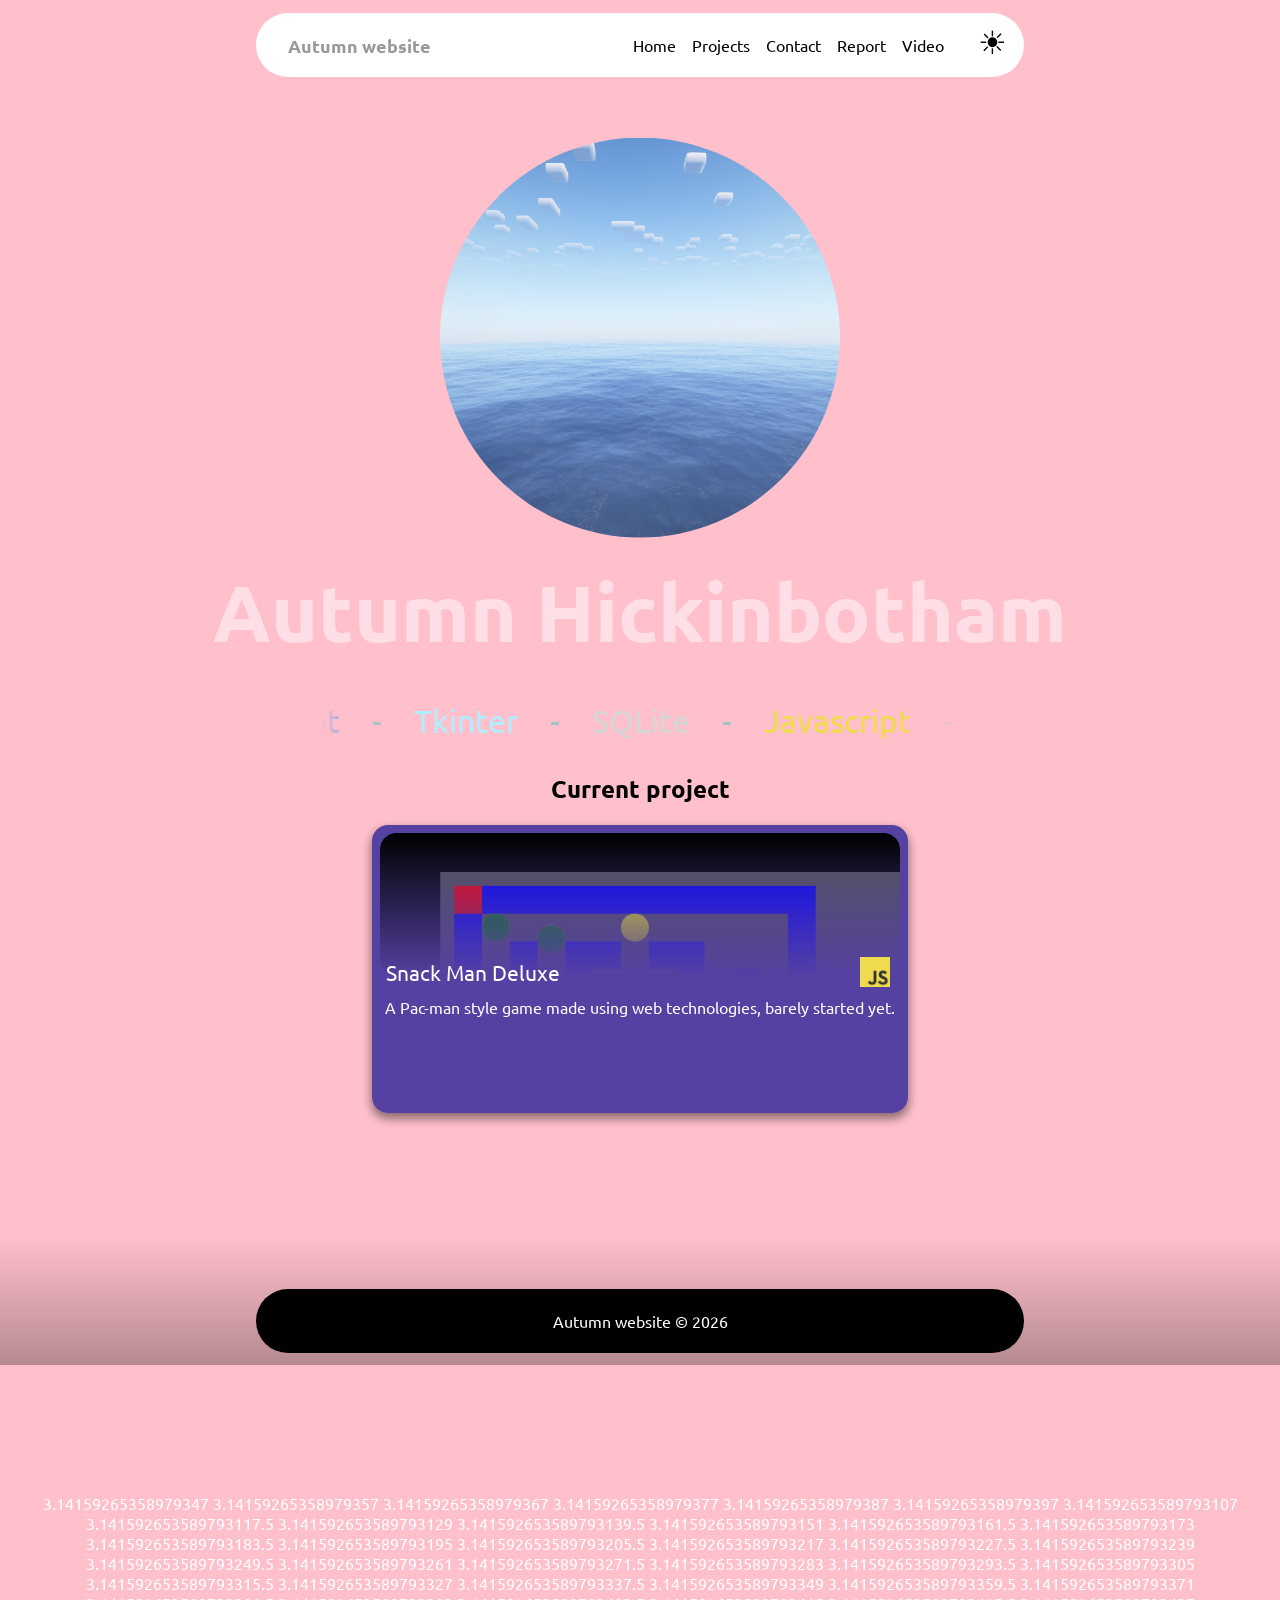
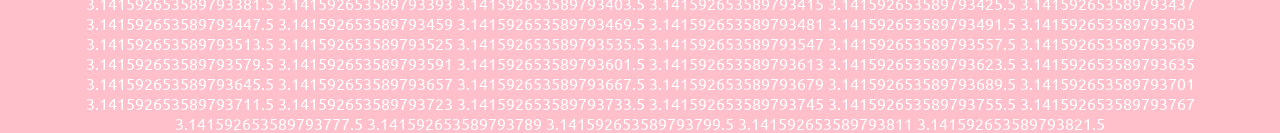
<file: index.html>
<!DOCTYPE html>
<html lang="en">
<head>
    <link rel="stylesheet" href="style.css">
    <link rel="icon" href="resources/favicon.png" type="image/x-icon">
    <script src="script.js" defer></script>
    <meta charset="UTF-8">
    <meta name="viewport" content="width=device-width, initial-scale=1.0">
    <title>Autumn Website</title>
</head>

<body>
    <div class="background pastel-background-animated"></div>
    <header id="heading-root">
        <div class="no-js-warning">
            This site uses javascript to allow reuse of header and footer elements, please either enable it, or view the site through a live server.
        </div>
    </header>
    
    <main>
        <img src="resources/pfp.png" alt="Profile photo" class="pfp centered">

        <h1 class="big main-pad">Autumn Hickinbotham</h1>

        <!--
        <div class="pad-panel">
            <h1>Intro</h1>
            <p>Hello, I'm autumn, this is my website</p>
        </div>
    -->

        <div class="skills-ticker centered">
            <div class="scrollee">
                <div>
                    <div class="py">Python</div>-
                    <div class="gd">Godot</div>-
                    <div class="tk">Tkinter</div>-
                    <div class="sq">SQLite</div>-
                    <div class="js">Javascript</div>-
                    <div class="cs">CSS</div>-
                    <div class="ht">HTML</div>-
                </div>
                <div>
                    <div class="py">Python</div>-
                    <div class="gd">Godot</div>-
                    <div class="tk">Tkinter</div>-
                    <div class="sq">SQLite</div>-
                    <div class="js">Javascript</div>-
                    <div class="cs">CSS</div>-
                    <div class="ht">HTML</div>-
                </div>
                <div>
                    <div class="py">Python</div>-
                    <div class="gd">Godot</div>-
                    <div class="tk">Tkinter</div>-
                    <div class="sq">SQLite</div>-
                    <div class="js">Javascript</div>-
                    <div class="cs">CSS</div>-
                    <div class="ht">HTML</div>-
                </div>
            </div>
        </div>

        <h2 class="centered">Current project</h2>
        <div class="centered">
            <div class="projects-grid">snack_man</div>
    </div>


        

    </main>
    <footer id="footer-root">
        <div class="footer-bar"></div>
        <div class="footer-bg"></div>
    </footer>
</body>
</html>
</file>
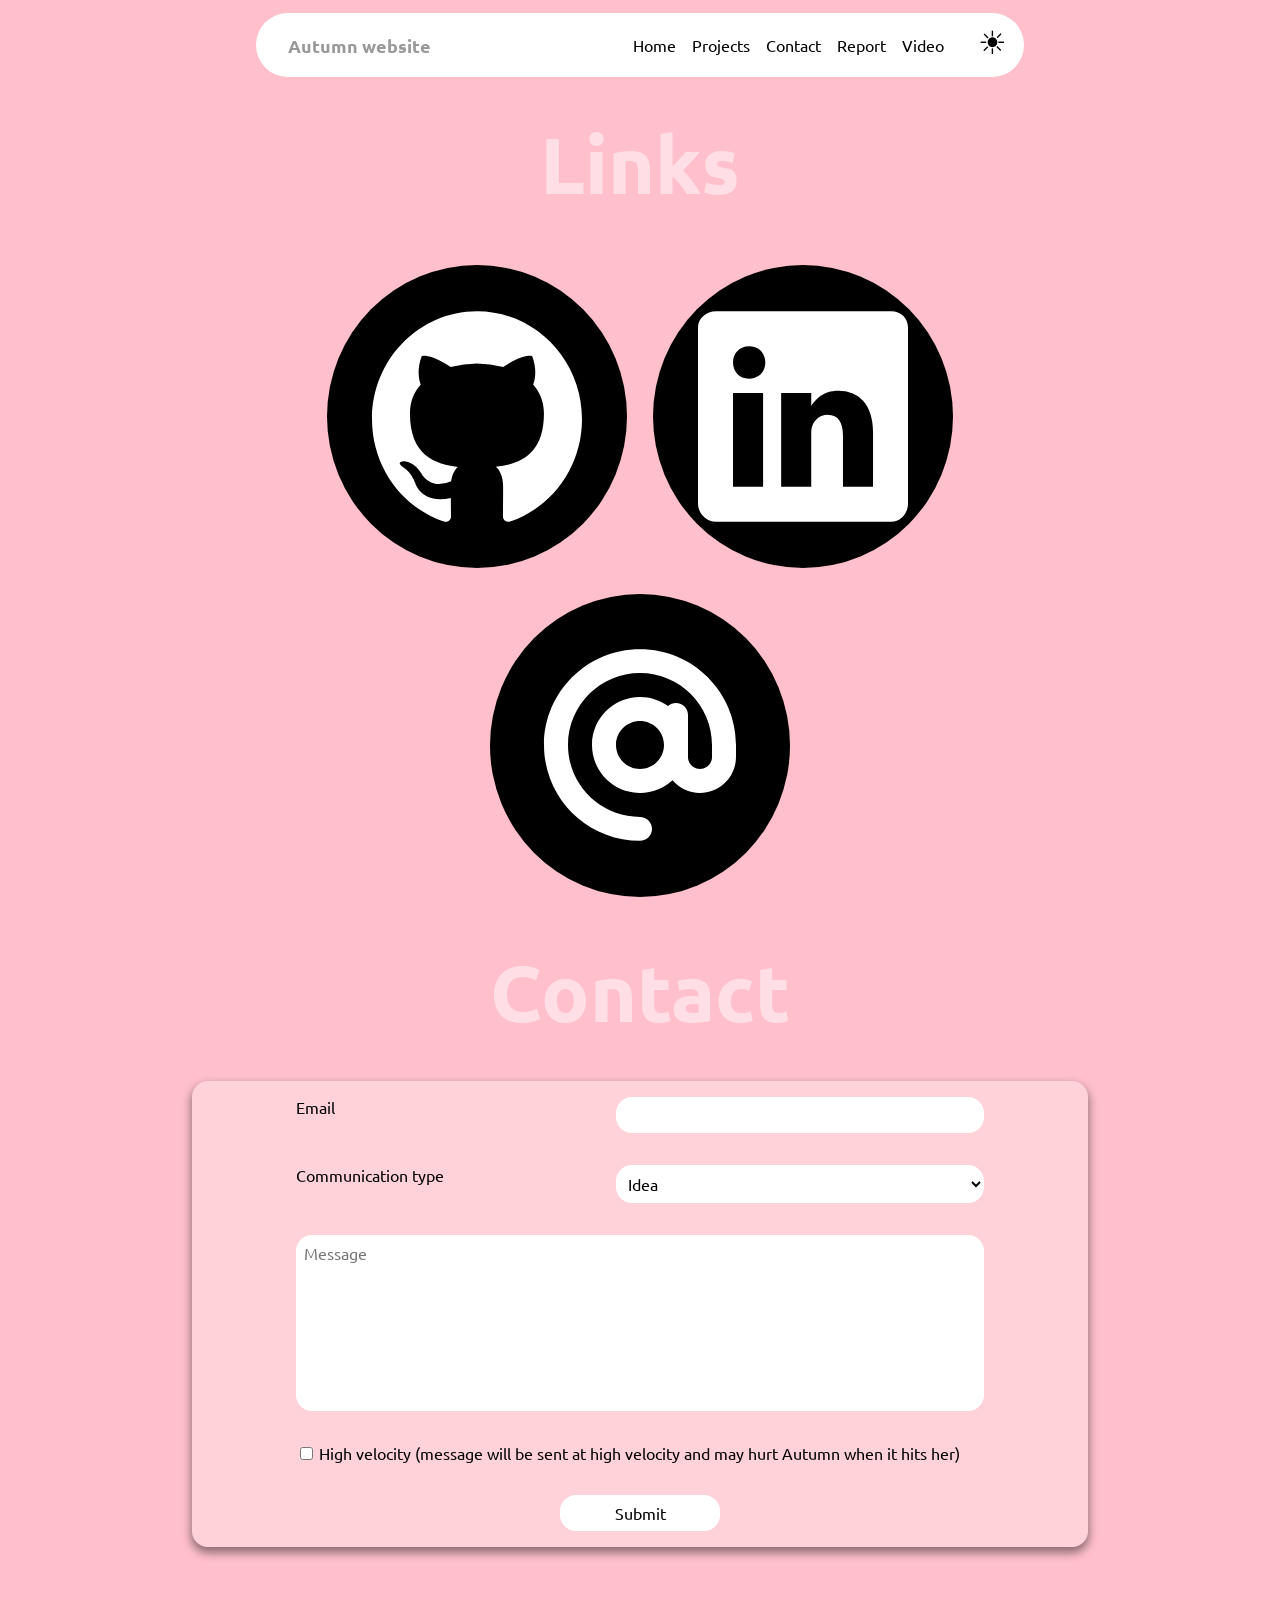
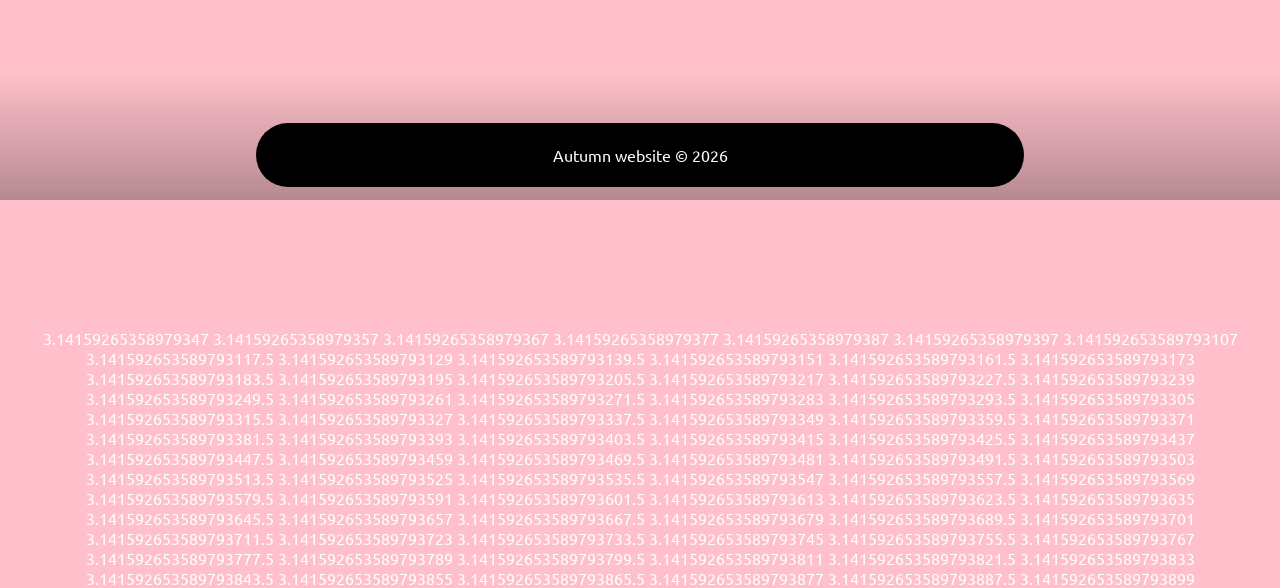
<file: contact.html>
<!DOCTYPE html>
<html lang="en">
<head>
    <link rel="stylesheet" href="style.css">
    <link rel="icon" href="resources/favicon.png" type="image/x-icon">
    <script src="script.js"></script>
    <meta charset="UTF-8">
    <meta name="viewport" content="width=device-width, initial-scale=1.0">
    <title>Document</title>
</head>

<body>
    <div class="background pastel-background-animated"></div>
    <header id="heading-root">
        <div class="no-js-warning">
            This site uses javascript to allow reuse of header and footer elements, please either enable it, or view the site through a live server.
        </div>
    </header>

    <main>
        <h1>Links</h1>
        <div class="links-grid">
            <a title="Github"   class="github"   href="https://github.com/YourUnravelling"                          ><img src="resources/socials/github.svg"   alt="Github Logo"></a>
            <a title="LinkedIn" class="linkedin" href="https://www.linkedin.com/in/autumn-hickinbotham-696a93394/"  ><img src="resources/socials/linkedin.svg" alt="Linkedin Logo"></a>
            <a title="Email"    class="email"    href="mailto:conneljmh@hotmail.com"                                ><img src="resources/socials/email.svg"    alt="Email Logo"></a>
        <!--    <a title="Matrix"   class="matrix"   href="mailto:conneljmh@hotmail.com"                                ><img src="resources/socials/email.svg"    alt="Matrix Logo"></a>
        -->
        </div>
        <h1>Contact</h1>        
        <div class="panel">
            <form id="contact-form" class="contact-grid" action="mailto:conneljmh@hotmail.com" method="get" enctype="application/x-www-form-urlencoded">

                <label class="type-desc" for="communicationType">Communication type</label>
                <select class="type" name="communicationType" id="communicationType">
                    <option value="0">Idea</option>
                    <option value="1">Praise</option>
                    <option value="2">Complaint</option>
                    <option value="3">Legal threat</option>
                </select>

                <textarea class="message" name="message" placeholder="Message"></textarea>

                <label class="email-desc" for="email">Email</label>
                <input class="email" name="email" id="email" type="email" required>

                <div class="hivel-cont">
                    <div>
                        <input class="hivel" type="checkbox" id="high-velocity" name="high-velocity"> 
                    </div>
                    <label class="hivel-desc" for="high-velocity">High velocity (message will be sent at high velocity and may hurt Autumn when it hits her)</label>
                </div>
                
                <div class="submit">
                    <input  type="submit" value="Submit">
                </div>
            </form>
        </div>

    </main>
    <footer id="footer-root">
        <div class="footer-bar"></div>
        <div class="footer-bg"></div>
    </footer>
</body>
</html>
</file>
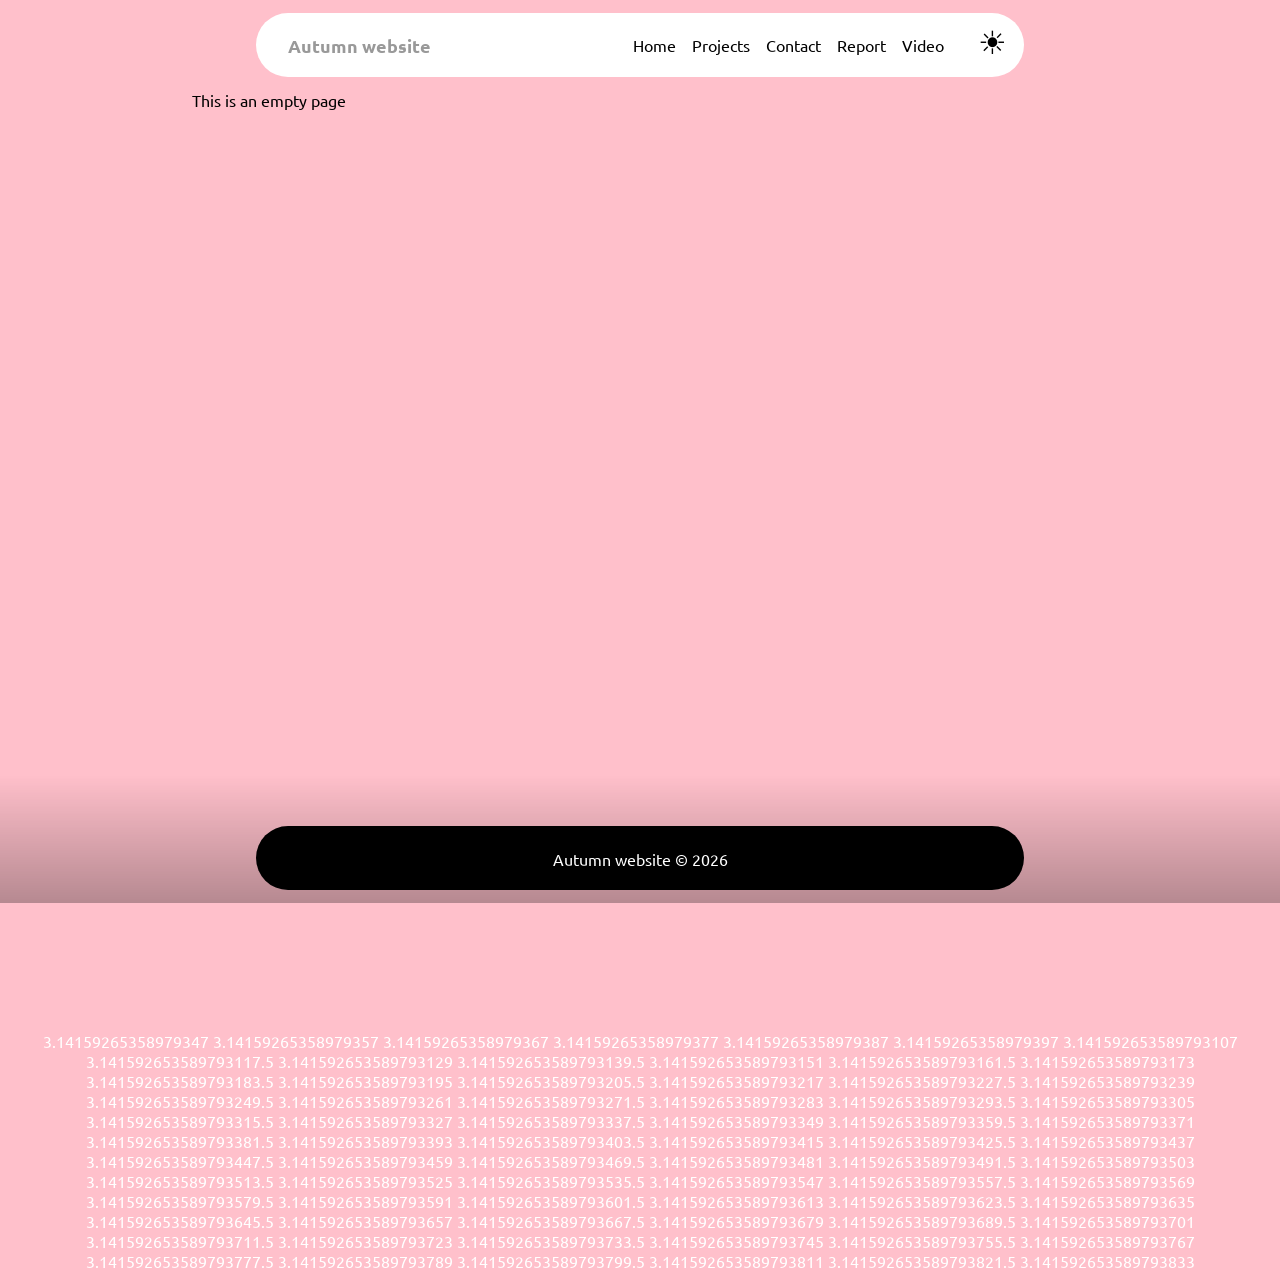
<file: empty.html>
<!DOCTYPE html>
<html lang="en">
<head>
    <link rel="stylesheet" href="style.css">
    <link rel="icon" href="resources/favicon.png" type="image/x-icon">
    <script src="script.js"></script>
    <meta charset="UTF-8">
    <meta name="viewport" content="width=device-width, initial-scale=1.0">
    <title>Autumn - Empty Page</title>
</head>

<body>
    <div class="background pastel-background-animated"></div>
    <header id="heading-root">
        <div class="no-js-warning">
            This site uses javascript to allow reuse of header and footer elements, please either enable it, or view the site through a live server.
        </div>
    </header>

    <main>
        This is an empty page
    </main>
    <footer id="footer-root">
        <div class="footer-bar"></div>
        <div class="footer-bg"></div>
    </footer>
</body>
</html>
</file>
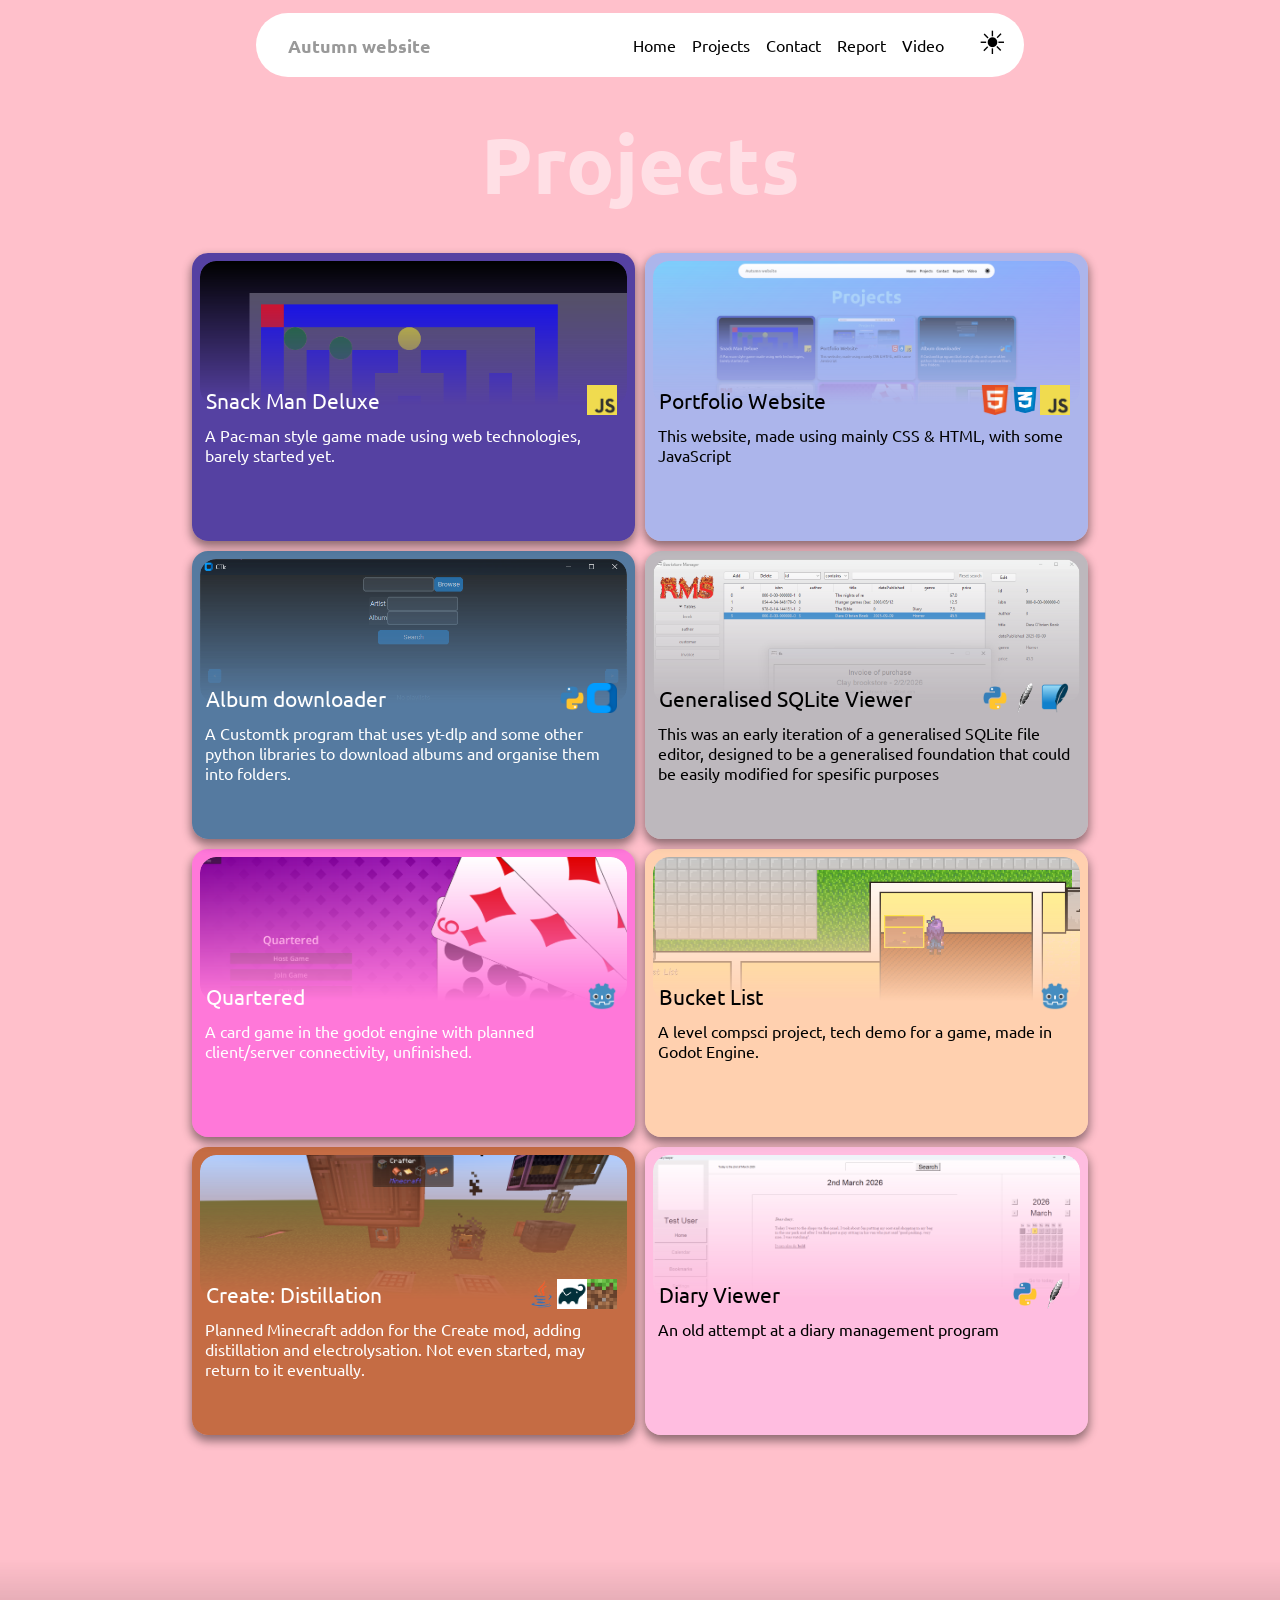
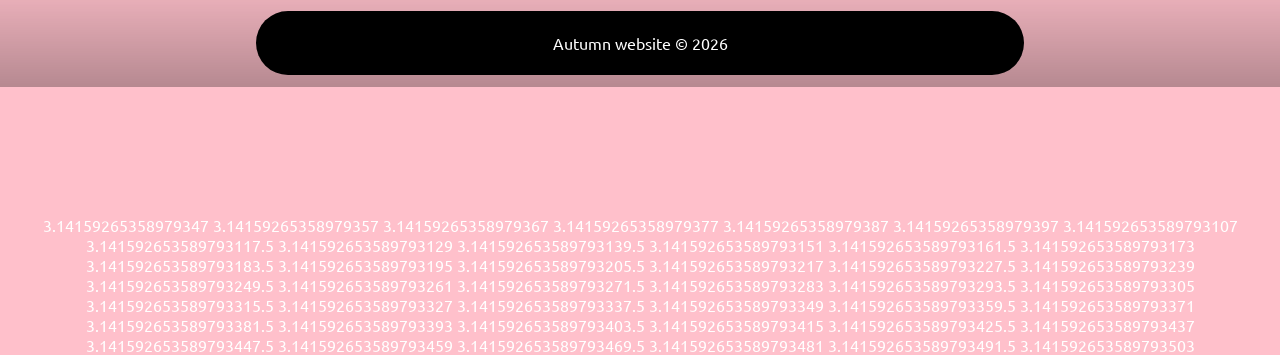
<file: projects.html>
<!DOCTYPE html>
<html lang="en">
<head>
    <link rel="stylesheet" href="style.css">
    <link rel="icon" href="resources/favicon.png" type="image/x-icon">
    <script src="script.js"></script>
    <meta charset="UTF-8">
    <meta name="viewport" content="width=device-width, initial-scale=1.0">
    <title>Autumn Website</title>
</head>

<body>
    <div class="background pastel-background-animated"></div>
    <header id="heading-root">
        <div class="no-js-warning">
            This site uses javascript to allow reuse of header and footer elements, please either enable it, or view the site through a live server.
        </div>
    </header>
    
    <main>
        <h1>Projects</h1>
        <div class="projects-grid">
            <div class="project-skeleton"></div>
            <div class="project-skeleton"></div>
            <div class="project-skeleton"></div>
            <div class="project-skeleton"></div>
            <div class="project-skeleton"></div>
            <div class="project-skeleton"></div>
            <!-- NOTE: Maybe have custom borders that can also have gradients and be animated I think that would be cool  -->
        </div>

    </main>
    <footer id="footer-root">
        <div class="footer-bar"></div>
        <div class="footer-bg"></div>
    </footer>
</body>
</html>
</file>
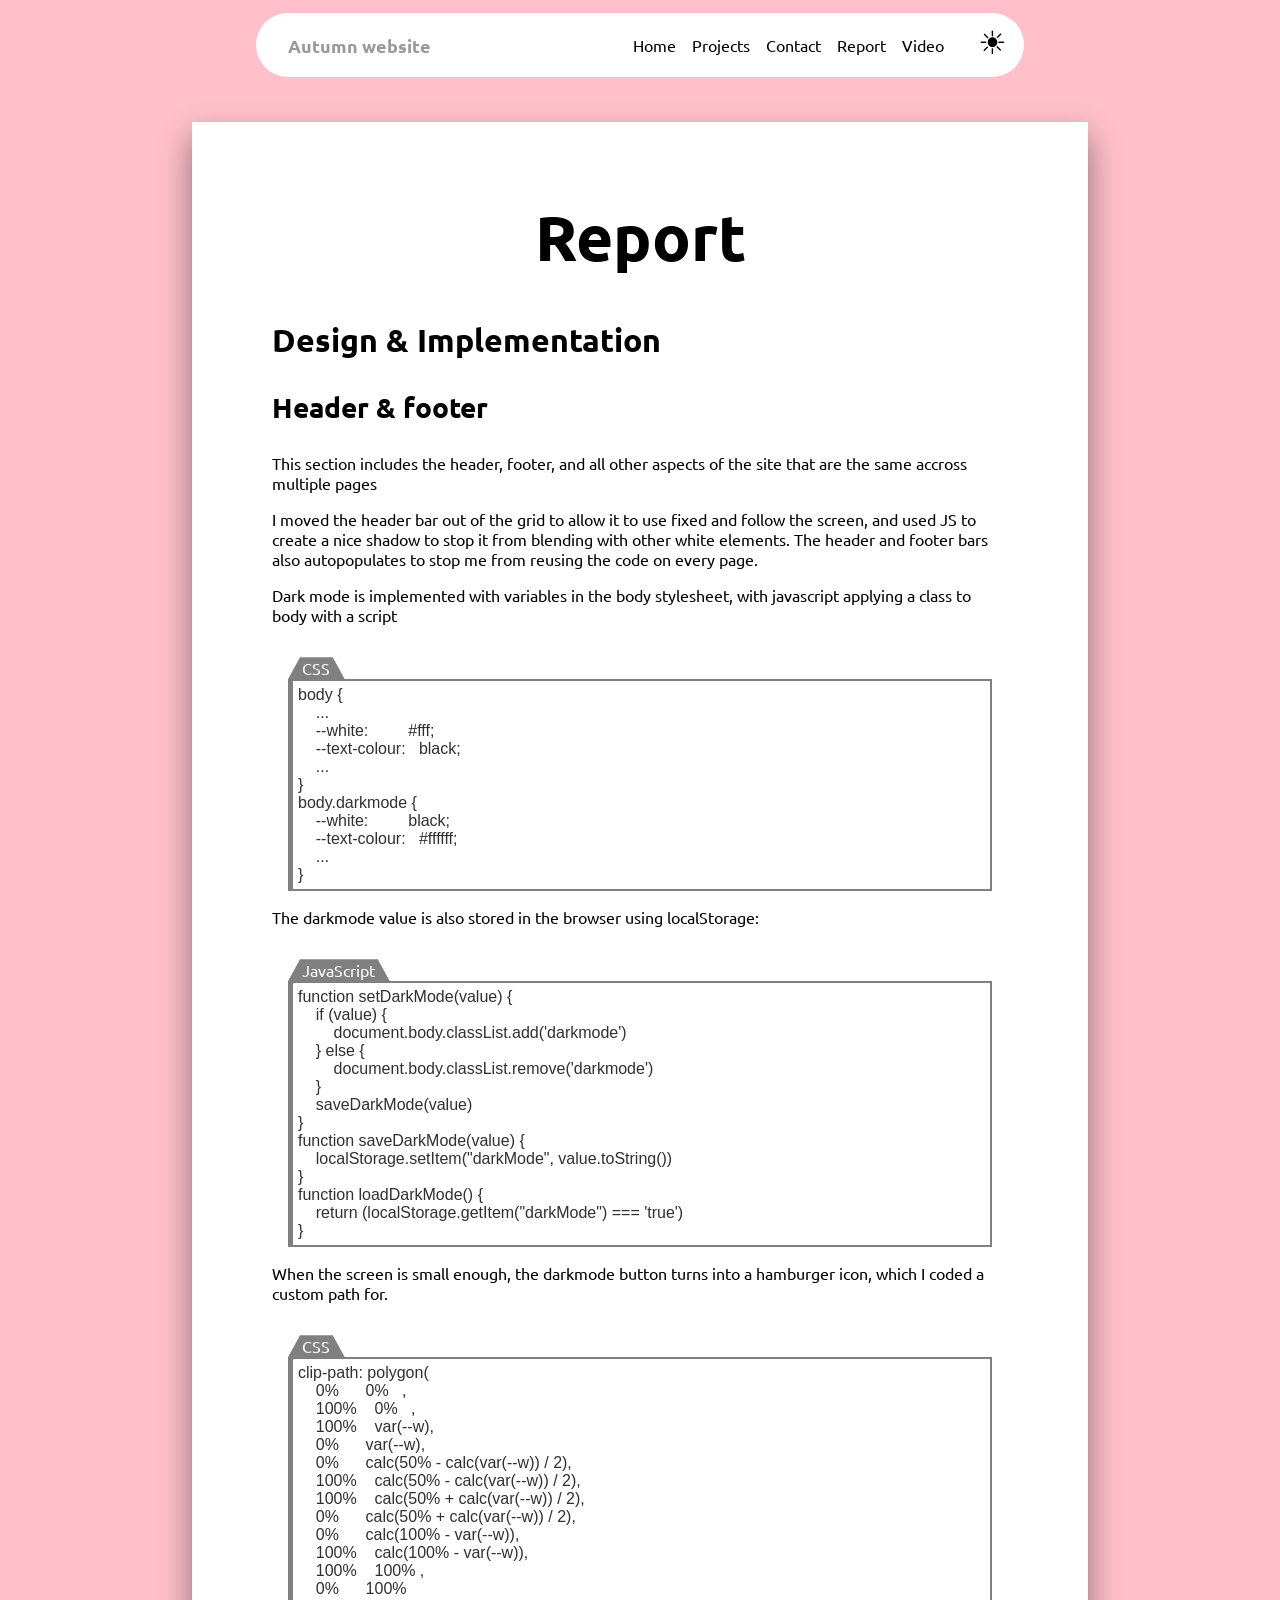
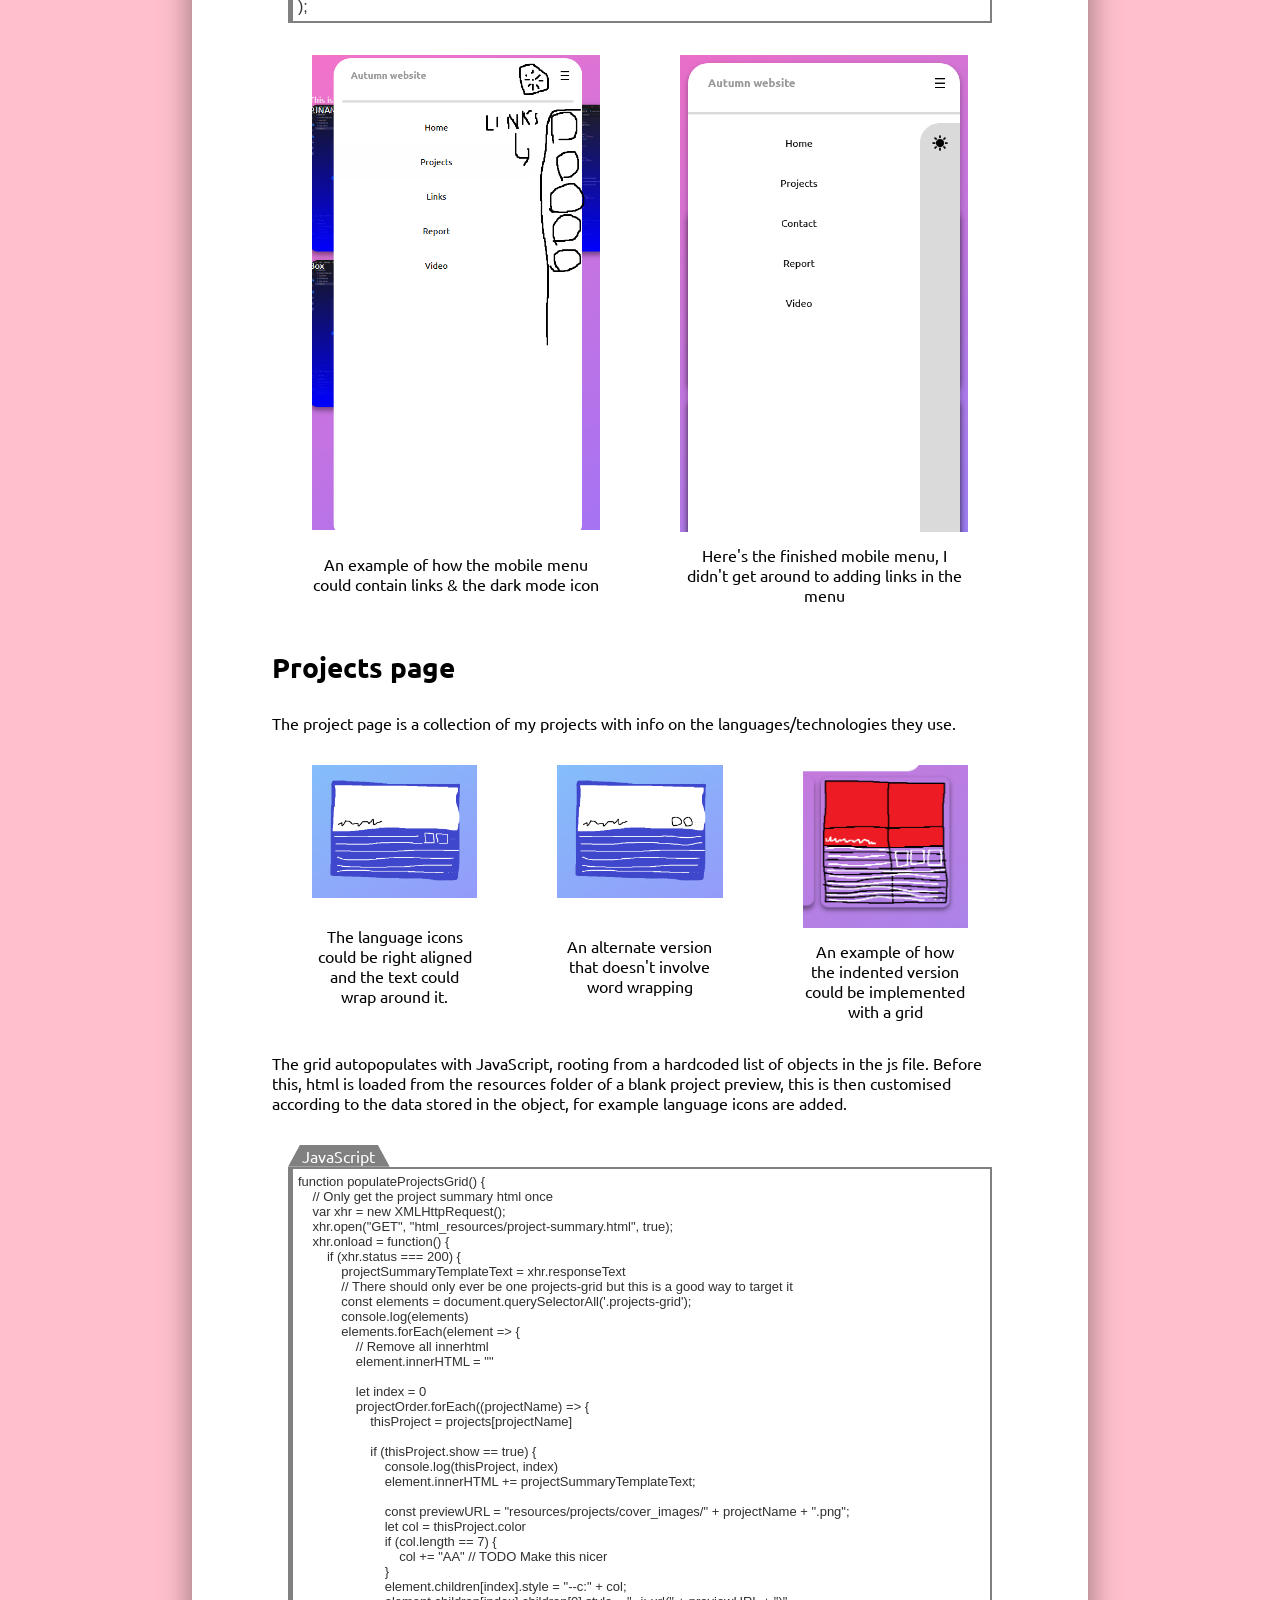
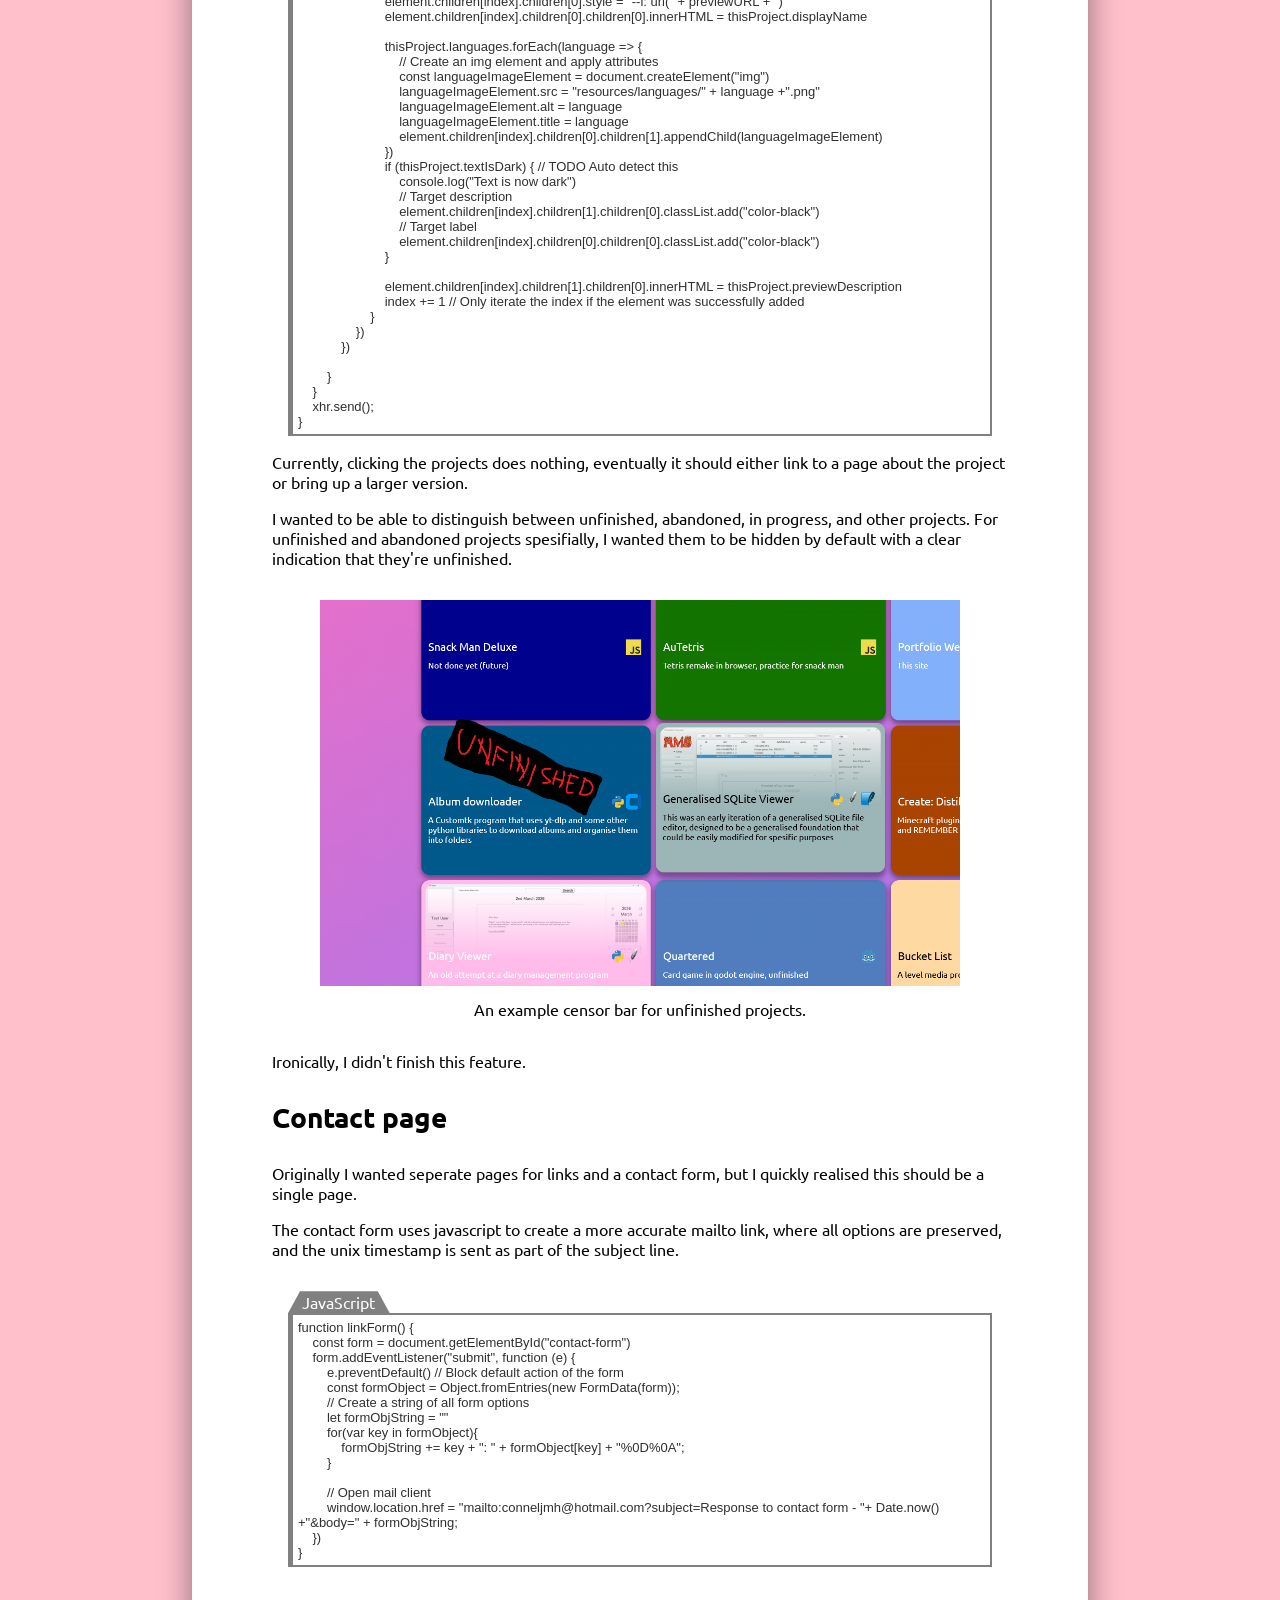
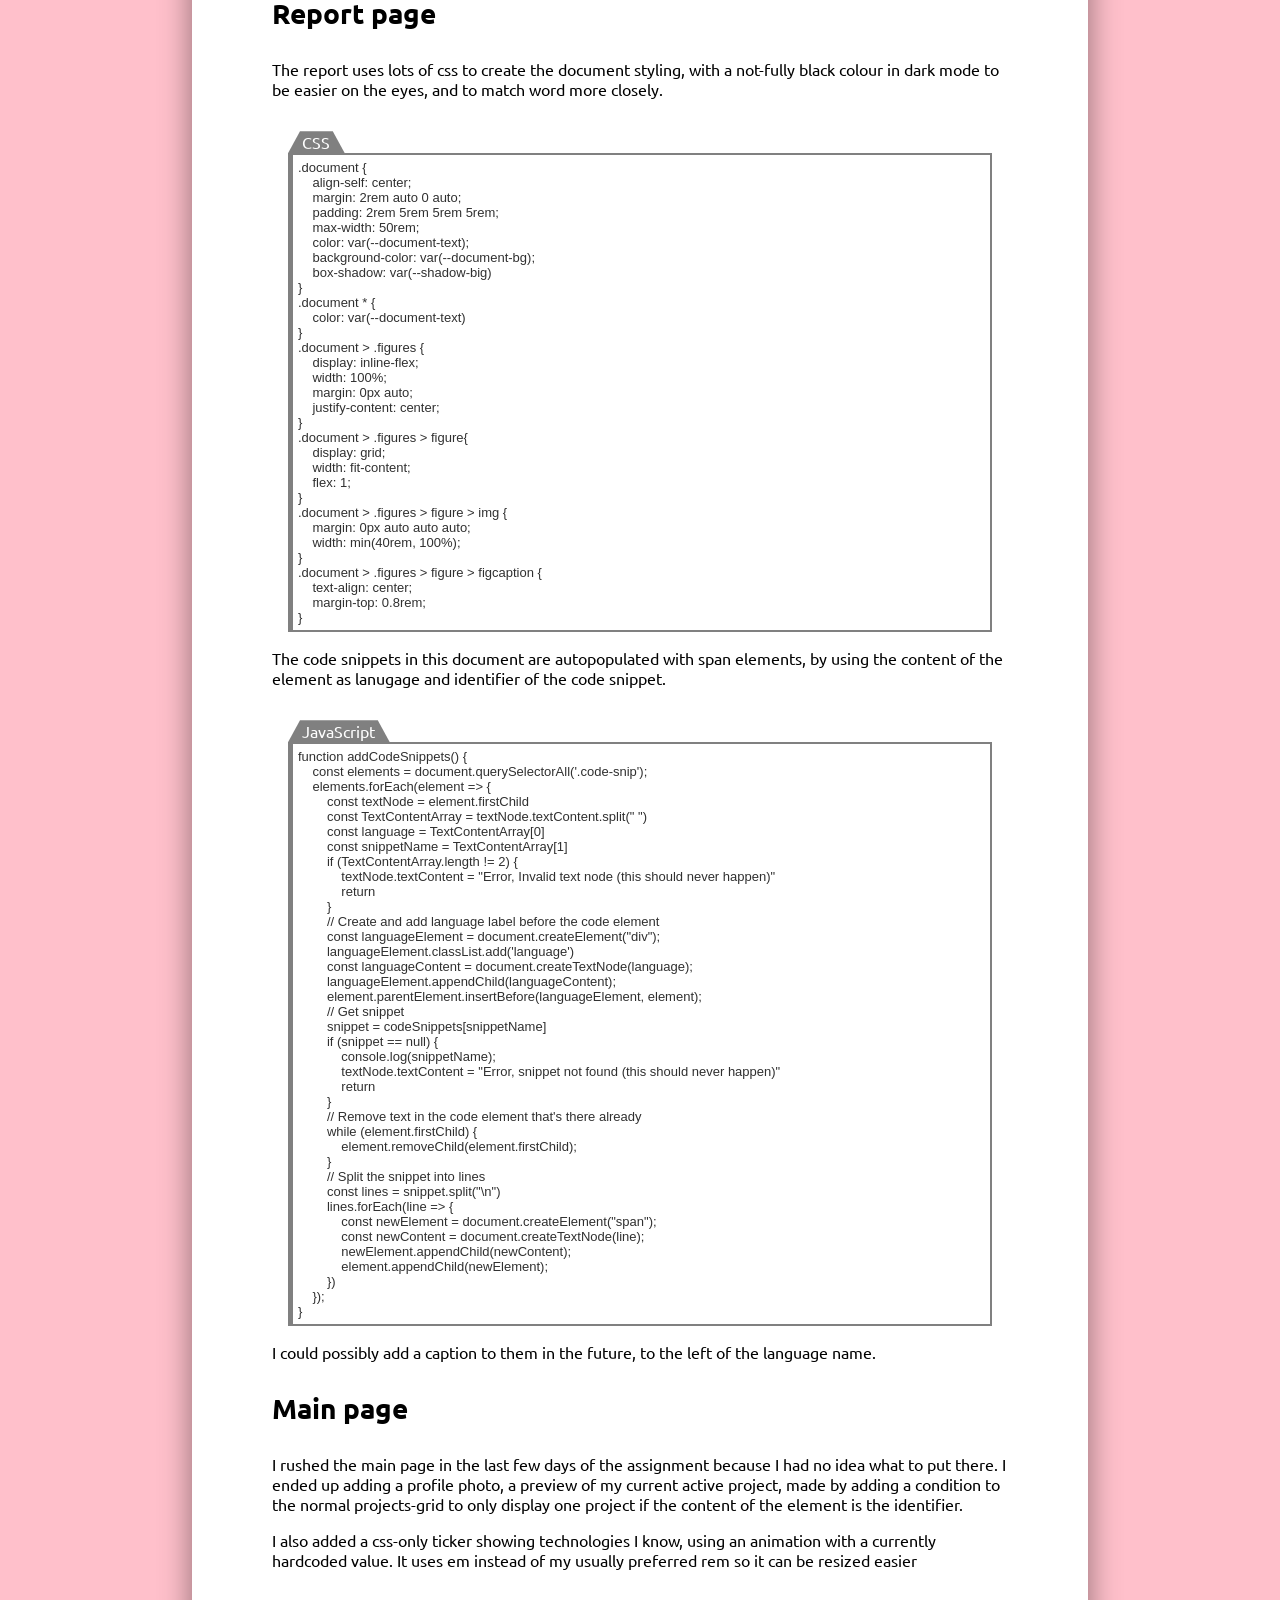
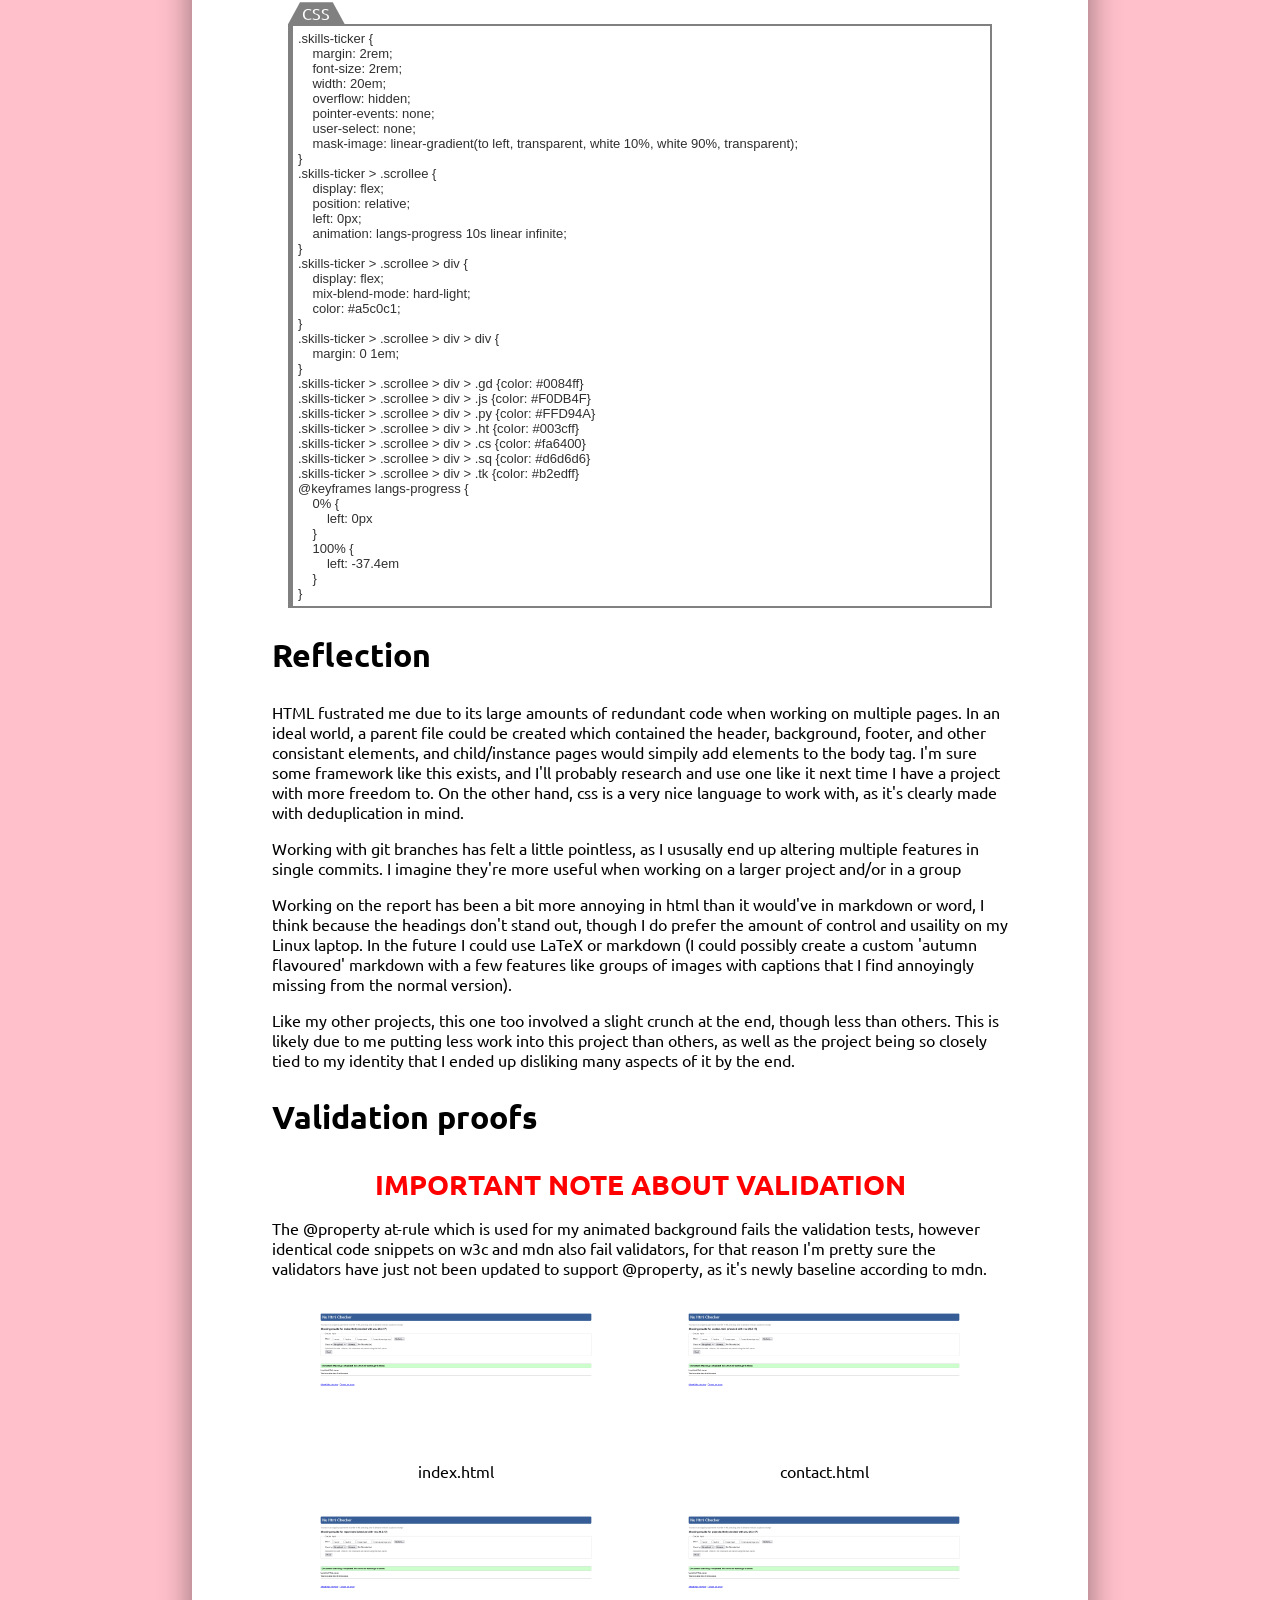
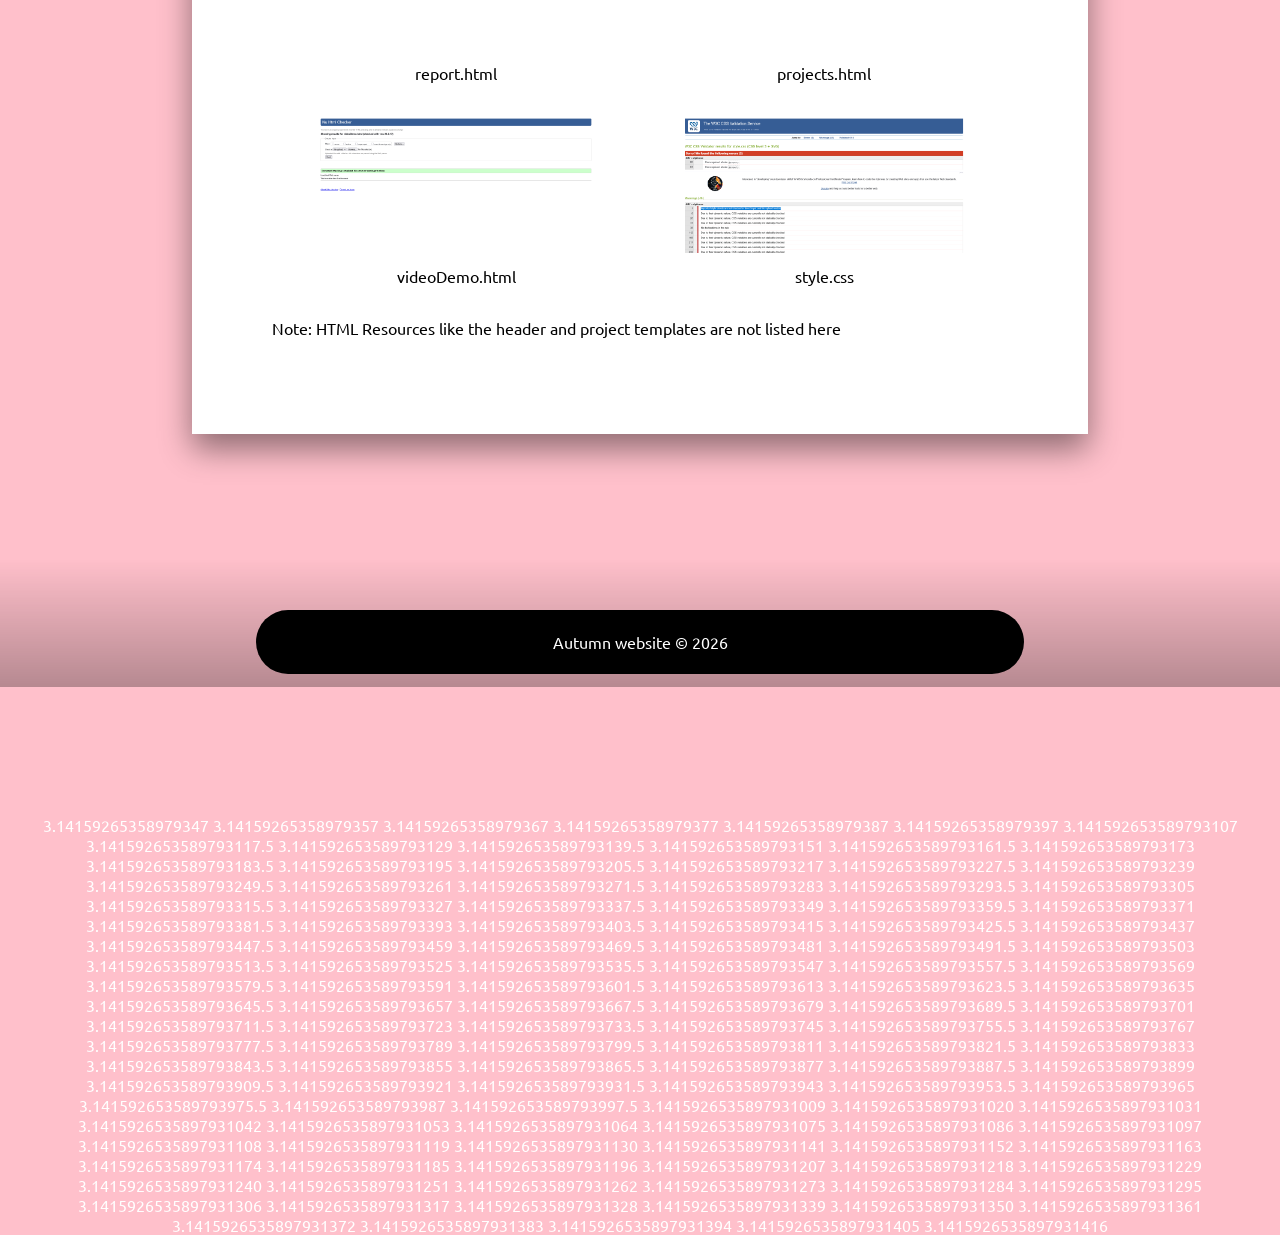
<file: report.html>
<!DOCTYPE html>
<html lang="en">
<head>
    <link rel="stylesheet" href="style.css">
    <link rel="icon" href="resources/favicon.png" type="image/x-icon">
    <script src="script.js"></script>
    <meta charset="UTF-8">
    <meta name="viewport" content="width=device-width, initial-scale=1.0">
    <title>Report - Autumn</title>
</head>

<body>
    <div class="background pastel-background-animated"></div>
    <header id="heading-root">
        <div class="no-js-warning">
            This site uses javascript to allow reuse of header and footer elements, please either enable it, or view the site through a live server.
        </div>
    </header>
    
    <main>
        <div class="document">
            <h1>Report</h1>
            <h2>Design & Implementation</h2>
            <h3>Header & footer</h3>
            <p>This section includes the header, footer, and all other aspects of the site that are the same accross multiple pages</p>


            <p>I moved the header bar out of the grid to allow it to use fixed and follow the screen, and used JS to create a nice shadow to stop it from blending with other white elements. The header and footer bars also autopopulates to stop me from reusing the code on every page.</p>

            <p>Dark mode is implemented with variables in the body stylesheet, with javascript applying a class to body with a script</p>

            <code class="code-snip">CSS darkmode</code>

            <p>The darkmode value is also stored in the browser using localStorage:</p>

            <code class="code-snip">JavaScript darkScript</code>

            <p>When the screen is small enough, the darkmode button turns into a hamburger icon, which I coded a custom path for.</p>
            <code class="code-snip">CSS clip_path</code>

            <div class="figures">
                <figure>
                    <img src="resources/report/alternate-mobile-links-in-menu.png" alt="An image showing concept art for the mobile menu">
                    <figcaption>An example of how the mobile menu could contain links & the dark mode icon</figcaption>
                </figure>
                <figure>
                    <img src="resources/report/finished-mobile-nav.png" alt="An image showing the mobile menu">
                    <figcaption>Here's the finished mobile menu, I didn't get around to adding links in the menu</figcaption>
                </figure>
            </div>
            <h3>Projects page</h3>
            <p>The project page is a collection of my projects with info on the languages/technologies they use.</p>

            <div class="figures">
                <figure>
                    <img src="resources/report/project-preview.png" alt="A project preview panel with an image and title above a textbox with a row of icons justified right, with text wrapping around them">
                    <figcaption>The language icons could be right aligned and the text could wrap around it.</figcaption>
                </figure>
                <figure>
                    <img src="resources/report/project-preview-alternate.png" alt="Similar to the last version, but the language icons are above the text">
                    <figcaption>An alternate version that doesn't involve word wrapping</figcaption>
                </figure>
                <figure>
                    <img src="resources/report/full-grid-project-preview.png">
                    <figcaption>An example of how the indented version could be implemented with a grid</figcaption>
                </figure>
            </div>

            <p>The grid autopopulates with JavaScript, rooting from a hardcoded list of objects in the js file. Before this, html is loaded from the resources folder of a blank project preview, this is then customised according to the data stored in the object, for example language icons are added.</p>
            <code class="code-snip small">JavaScript autoPopulate</code>
            <p>Currently, clicking the projects does nothing, eventually it should either link to a page about the project or bring up a larger version.</p>


            <p>I wanted to be able to distinguish between unfinished, abandoned, in progress, and other projects. For unfinished and abandoned projects spesifially, I wanted them to be hidden by default with a clear indication that they're unfinished.</p>
            <div class="figures">
                <figure>
                    <img src="resources/report/project-grid-unfinished-censor-concept.png" alt="A project preview panel with a black angled rectangle with the word UNFINISHED written on it in red">
                    <figcaption>An example censor bar for unfinished projects.</figcaption>
                </figure>
            </div>
            <p>Ironically, I didn't finish this feature.</p>
            

            <h3>Contact page</h3>
            <p>Originally I wanted seperate pages for links and a contact form, but I quickly realised this should be a single page.</p>
            <p>The contact form uses javascript to create a more accurate mailto link, where all options are preserved, and the unix timestamp is sent as part of the subject line.</p>
            <code class="code-snip small">JavaScript mailto</code>

            <h3>Report page</h3>
            <p>The report uses lots of css to create the document styling, with a not-fully black colour in dark mode to be easier on the eyes, and to match word more closely.</p>
            <code class="code-snip small">CSS reportcss</code>

            <p>The code snippets in this document are autopopulated with span elements, by using the content of the element as lanugage and identifier of the code snippet.</p>
            <code class="code-snip small">JavaScript snippet</code>

            <p>I could possibly add a caption to them in the future, to the left of the language name.</p>


            <h3>Main page</h3>
            <p>I rushed the main page in the last few days of the assignment because I had no idea what to put there. I ended up adding a profile photo, a preview of my current active project, made by adding a condition to the normal projects-grid to only display one project if the content of the element is the identifier.</p>
            <p>I also added a css-only ticker showing technologies I know, using an animation with a currently hardcoded value. It uses em instead of my usually preferred rem so it can be resized easier</p>

            <code class="code-snip small">CSS ticker</code>

            <h2>Reflection</h2>
            <p>HTML fustrated me due to its large amounts of redundant code when working on multiple pages. In an ideal world, a parent file could be created which contained the header, background, footer, and other consistant elements, and child/instance pages would simpily add elements to the body tag. I'm sure some framework like this exists, and I'll probably research and use one like it next time I have a project with more freedom to. On the other hand, css is a very nice language to work with, as it's clearly made with deduplication in mind.</p>

            <p>Working with git branches has felt a little pointless, as I ususally end up altering multiple features in single commits. I imagine they're more useful when working on a larger project and/or in a group</p>

            <p>Working on the report has been a bit more annoying in html than it would've in markdown or word, I think because the headings don't stand out, though I do prefer the amount of control and usaility on my Linux laptop. In the future I could use LaTeX or markdown (I could possibly create a custom 'autumn flavoured' markdown with a few features like groups of images with captions that I find annoyingly missing from the normal version).</p>

            <p>Like my other projects, this one too involved a slight crunch at the end, though less than others. This is likely due to me putting less work into this project than others, as well as the project being so closely tied to my identity that I ended up disliking many aspects of it by the end.</p>

            <h2>Validation proofs</h2>
            <h3 class="red less-low-margin">IMPORTANT NOTE ABOUT VALIDATION</h3>
            <p>The @property at-rule which is used for my animated background fails the validation tests, however identical code snippets on w3c and mdn also fail validators, for that reason I'm pretty sure the validators have just not been updated to support @property, as it's newly baseline according to mdn.</p>
            <div class="figures">
                <figure>
                    <img src="resources/report/val5.png" alt="Validation">
                    <figcaption>index.html</figcaption>
                </figure>
                <figure>
                    <img src="resources/report/val4.png" alt="Validation">
                    <figcaption>contact.html</figcaption>
                </figure>
            </div>
            <div class="figures">
                <figure>
                    <img src="resources/report/val3.png" alt="Validation">
                    <figcaption>report.html</figcaption>
                </figure>
                <figure>
                    <img src="resources/report/val2.png" alt="Validation">
                    <figcaption>projects.html</figcaption>
                </figure>
            </div>
            <div class="figures">
                <figure>
                    <img src="resources/report/val1.png" alt="Validation">
                    <figcaption>videoDemo.html</figcaption>
                </figure>
                <figure>
                    <img src="resources/report/valc.png" alt="Validation">
                    <figcaption>style.css</style></figcaption>
                </figure>
            </div>
            <p>Note: HTML Resources like the header and project templates are not listed here</p>
        </div>
    </main>
    <footer id="footer-root">
        <div class="footer-bar"></div>
        <div class="footer-bg"></div>
    </footer>
</body>
</html>
</file>
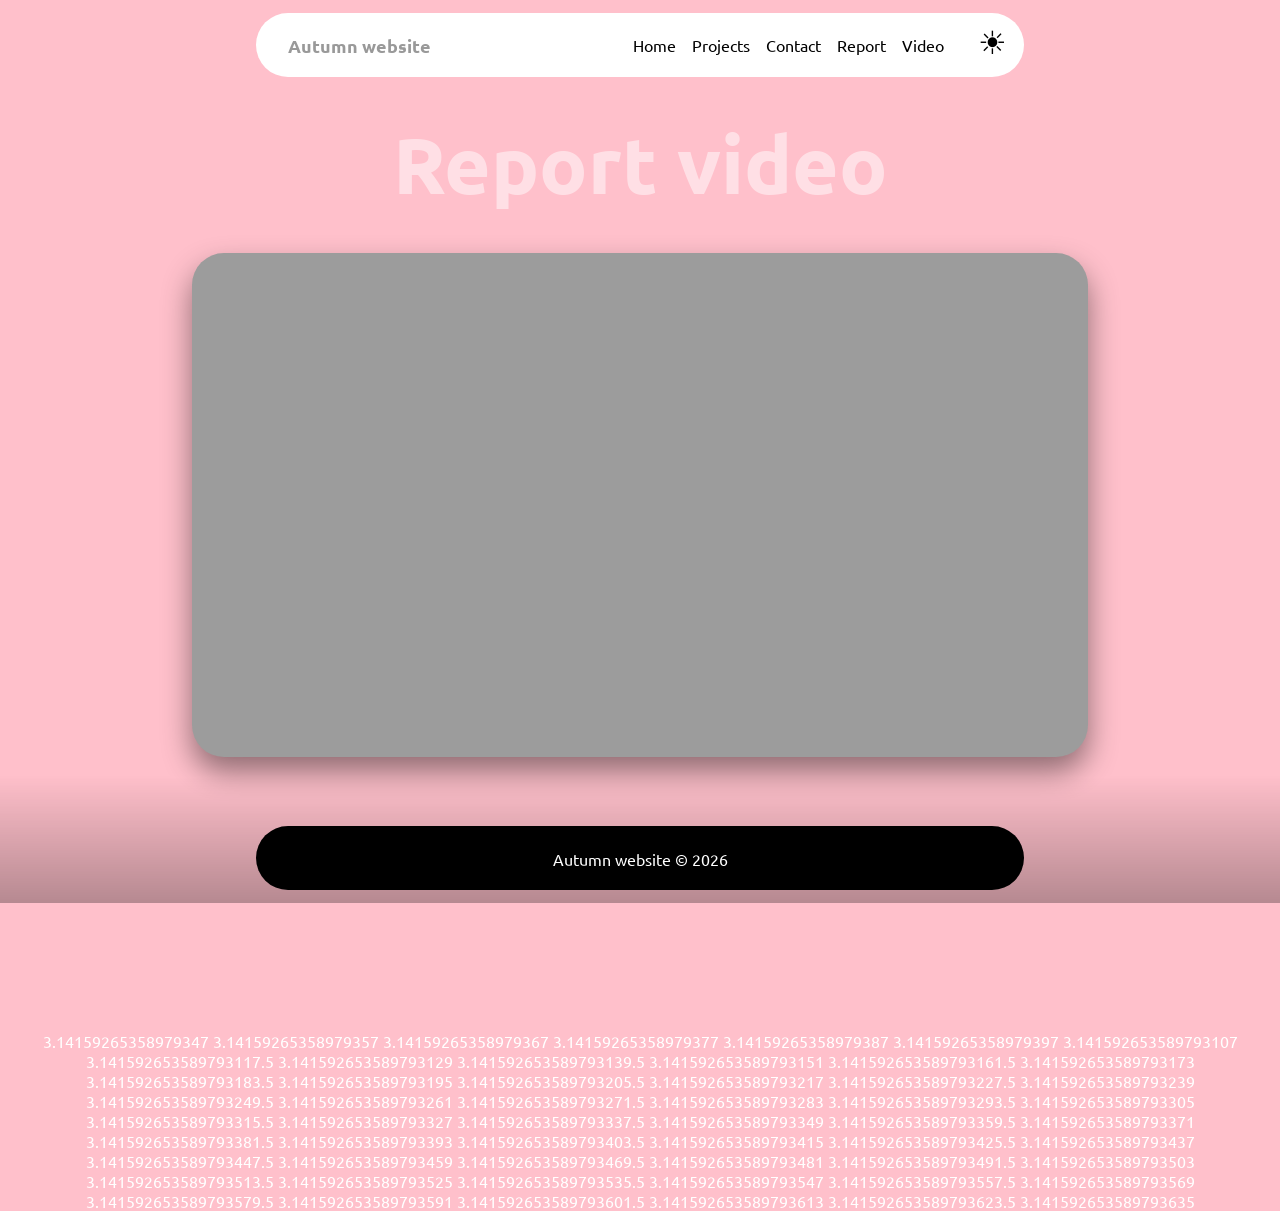
<file: video.html>
<!DOCTYPE html>
<html lang="en">
<head>
    <link rel="stylesheet" href="style.css">
    <link rel="icon" href="resources/favicon.png" type="image/x-icon">
    <script src="script.js"></script>
    <meta charset="UTF-8">
    <meta name="viewport" content="width=device-width, initial-scale=1.0">
    <title>Autumn - Empty Page</title>
</head>

<body>
    <div class="background pastel-background-animated"></div>
    <header id="heading-root">
        <div class="no-js-warning">
            This site uses javascript to allow reuse of header and footer elements, please either enable it, or view the site through a live server.
        </div>
    </header>

    <main class="less-margin-main">
        <h1>Report video</h1>
        <div class="iframe-container">
            <iframe width="420" height="315" src="https://www.youtube.com/embed/inujm9v5IT8" title="The video" allow="fullscreen"></iframe>
        </div>
    </main>
    <footer id="footer-root">
        <div class="footer-bar"></div>
        <div class="footer-bg"></div>
    </footer>
</body>
</html>
</file>
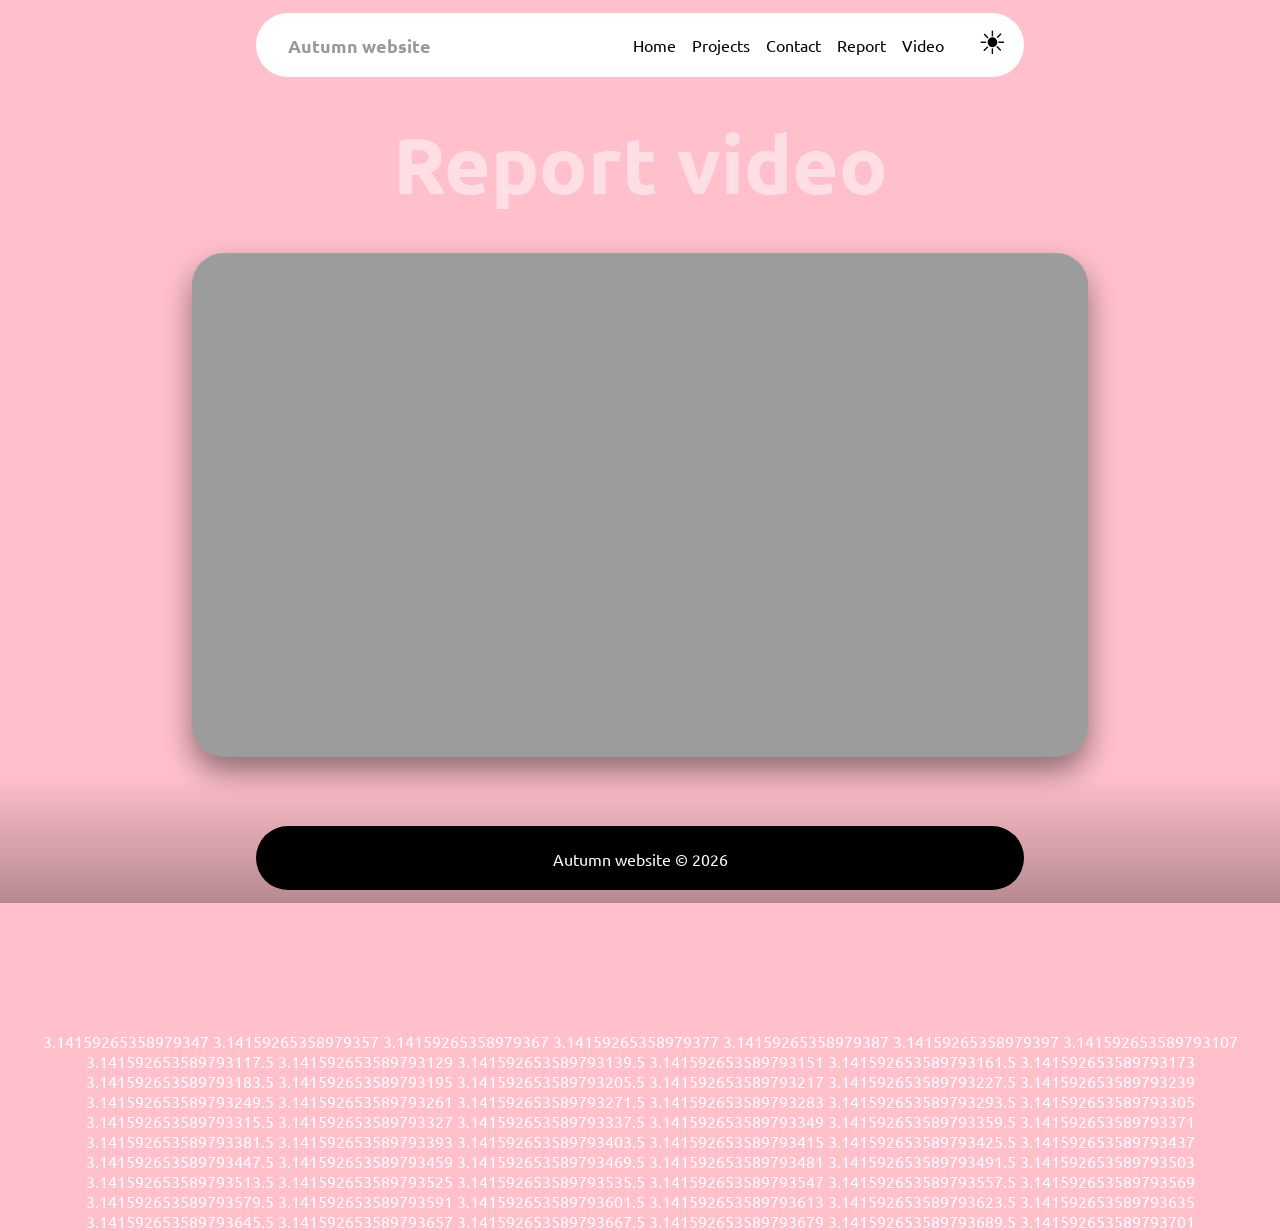
<file: videoDemo.html>
<!DOCTYPE html>
<html lang="en">
<head>
    <link rel="stylesheet" href="style.css">
    <link rel="icon" href="resources/favicon.png" type="image/x-icon">
    <script src="script.js"></script>
    <meta charset="UTF-8">
    <meta name="viewport" content="width=device-width, initial-scale=1.0">
    <title>Autumn - Empty Page</title>
</head>

<body>
    <div class="background pastel-background-animated"></div>
    <header id="heading-root">
        <div class="no-js-warning">
            This site uses javascript to allow reuse of header and footer elements, please either enable it, or view the site through a live server.
        </div>
    </header>

    <main class="less-margin-main">
        <h1>Report video</h1>
        <div class="iframe-container">
            <iframe width="420" height="315" src="https://www.youtube.com/embed/xDProlf_4xA" title="The video" allow="fullscreen"></iframe>
        </div>
    </main>
    <footer id="footer-root">
        <div class="footer-bar"></div>
        <div class="footer-bg"></div>
    </footer>
</body>
</html>
</file>
<file: style.css>
@import url('https://fonts.googleapis.com/css2?family=Fira+Sans:ital,wght@0,100;0,200;0,300;0,400;0,500;0,600;0,700;0,800;0,900;1,100;1,200;1,300;1,400;1,500;1,600;1,700;1,800;1,900&family=Ubuntu+Mono:ital,wght@0,400;0,700;1,400;1,700&family=Ubuntu:ital,wght@0,300;0,400;0,500;0,700;1,300;1,400;1,500;1,700&display=swap');

/* No root, colour vars are stored in body so a class can be applied with js and carried accross pages*/

* {
    color: var(--text-colour);
    font-family: "Ubuntu", sans-serif;
}

*::selection {
    background-color: rgb(82, 255, 255);
}

:root {
    --shadow-big: rgba(0, 0, 0, 0.438) 0px 15px 30px
}

.color-black {
    color: black !important;
}

.no-js-warning {
    justify-content: center;
    padding-top: 0.5rem;
    min-height: 3.5rem !important;
    color: var(--text-colour);
    animation: noJsFadeIn 2s 1;
}
@keyframes noJsFadeIn { 
    0% {
        color: hsla(0, 0%, 0%, 0);
    }
    50% {
        color: hsla(0, 0%, 0%, 0);
    }
    100%{
        color: var(--text-colour);
    }
}

.background {
    position: fixed;
    z-index: -1;
    width: 100vw;
    height: 100vh;

}

.pastel-background {
    background:
        linear-gradient( 0deg,
            rgba(255, 0, 0, 0.5), 
            rgba(255, 255, 0, 0.5),
            transparent
            ),
        linear-gradient( 120deg,
            rgba(0, 255, 0, 0.5), 
            rgba(0, 255, 255, 0.5), 
            transparent
        ),
        linear-gradient(240deg, 
            rgb(0, 0, 255, 0.5), 
            rgb(255, 0, 255, 0.5),
            transparent
            )
        ;
}

@keyframes PinkAnim { 
    0% {
        --p-c1: hsla(253, 100%, 70%, 0.7);
        --p-c2: hsla(187, 100%, 70%, 0.7);
    }
    25%{
        --p-c1: hsla(187, 100%, 70%, 0.7);
        --p-c2: hsla(263, 100%, 70%, 0.7);
    }
    50%{
        --p-c1: hsla(263, 100%, 70%, 0.7);
        --p-c2: hsla(327, 100%, 70%, 0.7);
    }
    75%{
        --p-c1: hsla(327, 100%, 70%, 0.7);
        --p-c2: hsla(253, 100%, 70%, 0.7);
    }
    100% {
        --p-c1: hsla(253, 100%, 70%, 0.7);
        --p-c2: hsla(187, 100%, 70%, 0.7);
    }
}

@property --p-c1{
  syntax: '<color>';
  inherits: false;
  initial-value: rgb(0, 0, 0);
}
@property --p-c2{
  syntax: '<color>';
  inherits: false;
  initial-value: pink;
}

.pastel-background-animated {
    background: linear-gradient(0deg, var(--bg-mask)),
        linear-gradient( 135deg,
            var(--p-c1),
            var(--p-c2)
        ),
        linear-gradient( 200deg,
            var(--p-c1),
            var(--p-c2)
        );
    animation: PinkAnim 10s infinite;
}

body {
    min-height: 100vh;
    margin: 0;
    background: pink;
    display: grid;
    grid-template-columns: 15% 70% 15%;
    grid-template-rows: 5.6rem 1fr 5.6rem;
    grid-template-areas: 
        " navigation navigation navigation "
        " . content . "
        " footer footer footer ";
    transition: grid-template-columns 0.2s ease-out;

    --white:         #fff;
    --text-colour:   black;
    --panel:         #ffffff48;
    --code-colour:   #808080;
    --code-text:     #303030;
    --code-hilight:  #e6e6e6;
    --light-grey:    #dadada;
    --lighter-grey:  #eaeaea;
    --darker-grey:   #9c9c9c;
    --document-bg:   #fff;
    --document-text: #000;
    --bg-mask:       #00000000;
}

body.darkmode {
    --white:         black;
    --text-colour:   #ffffff;
    --panel:         #36363648;
    --code-colour:   #b3b3b3;
    --code-text:     #dadada;
    --code-hilight:  #585858;
    --light-grey:    #2b2b2b;
    --lighter-grey:  #1d1d1d;
    --darker-grey:   #707070;
    --document-bg:   #222222;
    --document-text: #fff;
    --bg-mask:       #00000042;
}

header {
    text-align: center;
    grid-area: navigation;
}

.header-bar, .no-js-warning {
    position: fixed;
    min-width: 60%;
    z-index: 2;
    overflow: hidden;
    align-items: stretch;
    background-color: var(--white);
}

.scroll-shadow, .header-bar.open {
    box-shadow: 0px 5px 10px rgba(0, 0, 0, 0.349);
}

.header-bar, .footer-bar {
    transition: 
        min-height 0.3s ease-out, 
        min-width 0.2s ease-out, /*TODO Decide if this smooth reactiveness is good or not*/
        margin 0.2s ease-out,
        box-shadow 0.2s ease-out;
}

.header-bar, .footer-bar, .no-js-warning {
    border-radius: 2rem;
    margin: 0.8rem 20%;
    min-width: 60%;
    min-height: 4rem;
    max-height: 4rem;
}

.footer-bar {
    background-color: black;
}

.footer-bar > * {
    color: white;
    padding: 1.4rem 20%;
}

.header-bar {
    justify-content: flex-start;
    display: grid;
    grid-template-columns: auto 1fr auto auto;
    grid-template-rows: 4rem 2rem auto;
    grid-template-areas: 
        "autumn-icon . nav darkmode"
        ". . . ."
        ". . . ."
}

.header-bar > nav {
    grid-area: nav;
}

.header-bar.open {
    background-color: var(--white);
    min-height: calc(100% - 1.6rem);
}

.header-bar > .spacer {
    display: none;
    height: 4px;
    background-color: var(--light-grey);
    margin: calc(1rem - 2px) 0rem;
    grid-area: spacer;
}

.header-bar > .settings {
    display: none;
    min-width: 4px;
    min-height: 100%;
    background-color: var(--light-grey);
    margin-left: 1rem;
    border-radius: 2rem 0;
    grid-area: settings;
}

.header-bar > .settings > a {
    margin-left: 0 !important;
    width: 4rem;
    height: 4rem;
    border-radius: 4rem;
}
.header-bar > .settings > a:hover {
    background-color: var(--darker-grey);
}

.header-bar * {
    color: black;
}

.header-bar > * {
    display: flex;
    height: 4rem;
}


/*TODO: Make it so when hovered, the button backgrounds become semi-transparent, the text possibly animating with a flash of white like a streak along it idk*/
.header-bar a {
    height: 4rem;
    color: var(--text-colour);
    text-align: center;
    box-sizing: border-box;
    --tp: 1.4rem;
    padding: var(--tp) 0.5rem var(--tp) 0.5rem;
    font-size: medium;
    text-decoration: none;
    user-select: none;
    cursor: pointer;
    transition: background-color 0.5s;
}
.header-bar a:hover {
    background-color: var(--light-grey);
}

.circ .circ-left, .circ-right {
    min-width: 4rem;
    text-align: center;
    justify-content: center;
}

.header-bar .circ-left {
    border-radius: 0 4rem 4rem 0;
}
.header-bar.open .circ-left {
    border-radius: 0 4rem 4rem 4rem;
}


.header-bar .circ-right {
    border-radius: 4rem 0 0 4rem;
}
.header-bar.open .circ-right {
    border-radius: 4rem 0 4rem 4rem;
}



.right-aligned {
    margin-right: auto;
}

.autumn-icon {
    padding: 1.3rem 2rem !important;
    color:rgb(153, 153, 153) !important;
    font-weight: bold;
    font-size: large !important;
    transition: background-color 0.5s, color 0.5s !important;
    grid-area: autumn-icon;
}
.autumn-icon:hover {
    color: rgb(255, 98, 125) !important;
}

.mobile-nav-icon, .desktop-darkmode-icon, .header-bar > .settings > a {
    margin-left: 0.5rem;
    width: 4rem;
    display: flex;
    align-items: center;
    justify-content: center;
}
.mobile-nav-icon:hover, .desktop-darkmode-icon:hover {
    background-color: #303030 !important;
}

.desktop-darkmode-icon, .header-bar > .settings > a {
    padding-top: 1.1rem !important;
    font-size: 2rem !important;
}

.mobile-nav-icon {
    grid-area: hamburger;
    display: none; /* Hide when in desktop mode*/
}

.desktop-darkmode-icon {
    grid-area: darkmode;
}


.hamburger, .sun, .moon {
    align-self: center;
    width: 2rem;
    height: 2rem;
    background-color: var(--text-colour);

}

.hamburger {
    width: 1rem;
    height: 1rem;
    --w: 12%;
    clip-path: polygon(
        0%      0%   ,
        100%    0%   ,
        100%    var(--w),
        0%      var(--w),

        0%      calc(50% - calc(var(--w)) / 2),
        100%    calc(50% - calc(var(--w)) / 2),
        100%    calc(50% + calc(var(--w)) / 2),
        0%      calc(50% + calc(var(--w)) / 2),

        0%      calc(100% - var(--w)),
        100%    calc(100% - var(--w)),
        100%    100% ,
        0%      100% 
    );
}

.sun {
    clip-path: circle(30%);

}


footer {
    grid-area: footer;

    text-align: center;
    color: white;
}

.footer-bg {
    position: relative;
    --h: 8rem;
    bottom: var(--h);
    width: 100vw;
    height: var(--h);
    background: linear-gradient(
        #ffffff00, #00000049
    );
    z-index: -1;
}
/* TODO Make this position: fixed so it follows the vp when it goes below the page height*/


/* MAIN - ALL PAGES */

main {
    grid-area: content;
    margin-top: 0px;
    margin-bottom: 10rem;
    /*background-color: rgba(0, 0, 255, 0);*/
}

main > h1, .vertical-big-heading {
    text-align: center;
    font-size: 5rem;
    margin: 1.5rem auto 2.5rem auto;
    mix-blend-mode: hard-light;
    color: #a5c0c1;
    pointer-events: none;
    user-select: none;
}

/* General classes for the main section in all pages*/

.panel, .pad-panel {
    background-color: var(--panel);
    border-radius: 1rem;
    box-shadow: 0px 5px 10px 1px rgba(0, 0, 0, 0.438);
}
.pad-panel {
    padding: 1rem 2rem;
}

.centered {
    display: flex;
    margin-left:  auto !important;
    margin-right: auto !important;
    justify-content: center;
}


/* PROJECTS PAGE */

.projects-grid {
    display: grid;
    grid-template-columns: repeat(auto-fill, minmax(22rem, 1fr)); 
    grid-auto-rows: 18rem; /*Height of summaries*/ 
    gap: 10px;
    transition: all 200ms ease-out;
}

.project-summary *, 
.project-summary {
    cursor: pointer;
    color: white;
}

.project-skeleton {
    --c: #8f8f8f28;
}

.project-summary, .project-skeleton {
    display: grid;
    grid-template-rows: 1fr 1fr;
    flex-basis: calc(calc(100% / 3) - (1rem * calc(3 - 1) / 3)); /*TODO What does this even do?*/
    height: 18rem;
    min-width: 16rem;
    background-color: var(--c);
    background-size: contain;
    border-radius: 1rem;
    box-shadow: 0px 5px 10px 1px rgba(0, 0, 0, 0.438);
    transition: all 200ms ease-out;
}
.project-summary:hover {
    box-shadow: 0px 10px 10px 1px rgba(0, 0, 0, 0.356);
    transform: translateY(-5px);
}
.project-summary:active {
    box-shadow: 0px 5px 10px 1px rgba(0, 0, 0, 0.774);
    transform: translateY(0px);
}
.project-summary:enabled {
    box-shadow: 0px 5px 10px 1px rgba(0, 0, 0, 0.774);
    transform: translateY(0px);
}

.project-summary > .bg {
    margin: 0.5rem;
    width: calc(100% - 1rem);
    height: 9rem;

}

.project-summary > .bg::before {
    display: block;
    content: "";
    position: inherit;
    border-radius: 1rem;
    width: auto;
    height: 100%;
    background-image: var(--i); /* fallback */
    mask-image: linear-gradient(to top, transparent, white);
    background-size: cover;
}

.project-summary > .bg > label {
    position: relative;
    color: inherit;
    font-size: 1.3rem;
    top: calc(0% - 1.1rem);
    left: 0.35rem;
}

.project-summary > .info {
    color: inherit;
    margin: 0.8rem;
}

.project-summary > .info > p {
    display: -webkit-box;
    -webkit-line-clamp: 4;
    -webkit-box-orient: vertical;
    overflow: hidden;
    text-overflow: ellipsis;
    color: inherit;
    margin: 0px;
}

.project-summary > .bg > .language-icons {
    position: relative;
    --h: 30px;
    top: calc(0% - var(--h));
    margin: 10px;
    float: inline-end;
}

.project-summary > .bg > .language-icons > img {
    max-width: 30px;
    max-height: 30px;
}

/* REPORT PAGE */

.document {
    align-self: center;
    margin: 2rem auto 0 auto;
    padding: 2rem 5rem 5rem 5rem;
    max-width: 50rem;
    color: var(--document-text);
    border: 2px var(--text-colour); /* Didn't like the way it looked but kept the line here in case I change my mind*/
    background-color: var(--document-bg);
    /*box-shadow: 0px 15px 30px 1px rgba(0, 0, 0, 0.438);
    box-shadow: var(--shadow-big);*/
    box-shadow: var(--shadow-big)

}

.document * {
    color: var(--document-text)
}

.document > .figures {
    display: inline-flex;
    width: 100%;
    margin: 0px auto;
    justify-content: center;
}

.document > .figures > figure{
    display: grid;
    width: fit-content;
    flex: 1;
}

.document > .figures > figure > img {
    margin: 0px auto auto auto;
    width: min(40rem, 100%);
}

.document > .figures > figure > figcaption {
    text-align: center;
    margin-top: 0.8rem;
}

.document code {
    display: grid;
    margin: 1rem;
    margin-top: 0rem; /* To fit the language indicator */
    padding: 5px;
    border: 2px solid var(--code-colour);
    border-left: 5px solid var(--code-colour);
    overflow: scroll;
    transition: background-color 0.5s;
}
.document code:hover {
    background-color: var(--code-hilight);
}

.document code span, .document code {
    white-space: pre-wrap;
    font-family: "Ubuntu mono", sans-serif;
    color: var(--code-text);
}

.document code.small span {
    font-size: small;
}

.document .language {
    color: var(--document-bg);
    padding: 1px 0.9em 1px 0.9em;
    background-color: var(--code-colour);
    display: inline-block;
    margin: 1rem 0 0 1rem;
    --p: 12px;
    clip-path: polygon(var(--p) 0,calc(100% - var(--p)) 0,100% 100%,0 100%);
}
/* https://css-shape.com/trapezoid/ */

/*.document > h1,
.document > h2,
.document > h3,
.document > h4 {
    margin-left: 0rem;
}*/

.document > h1 {
    font-size: 4rem;
    text-align: center;
}

.document > h2 {
    font-size: 2rem;
}

.document > h3 {
    font-size: 1.75em;
}

.document > h4 {
    font-size: 1.5em;
}

.red {
    color: #f00;
    text-align: center;
}

.less-low-margin {
    margin-bottom: 0;
}

/* VIDEO PAGE*/

.less-margin-main {
    margin-bottom: 3rem;
}

.iframe-container {
    position: relative;
    overflow: hidden;
    background-color: var(--darker-grey);
    padding-top: 56.25%; /*For 16:9, from W3Schools*/
    box-shadow: var(--shadow-big);
    border-radius: 2rem;
}

iframe {
    position: absolute;
    top: 0;
    bottom: 0;
    right: 0;
    left: 0;
    width: 100%;
    height: 100%;
    border: none;
    justify-self: center;
}

/* CONTACT PAGE*/

.links-grid {
    display: flex;
    justify-content: center;
    flex-wrap: wrap;
    margin: 2rem 0px;
}

.links-grid > a {
    border-radius: 50%;
    background-color: rgb(0, 0, 0);
    min-width: 8rem;
    min-height: 8rem;
    margin: 0.8rem;
    background-image: var(--i);
    background-size: 6rem 6rem;
    background-repeat: no-repeat;
    background-position: 1rem;
    transition: border-width 0.2s, box-shadow 0.2s;
    border: 0px solid white;
    box-sizing: border-box;


}
.links-grid > a:hover {
    border: 10px solid white;
    box-shadow: 0px 5px 5px rgba(0, 0, 0, 0.397);
}

.links-grid > a > img {
    filter: invert();
    width: 80%;
    height: 80%;
    margin: 10%;
    user-select: none;
}

form.contact-grid {
    display: grid;
    grid-template-areas: 
        ". title      title   . "
        ". email-desc email   . "
        ". type-desc  type    . "
        ". message    message . "
        ". hivel-cont hivel-cont . "
        ". submit     submit  . "
    ;
    grid-template-columns: auto 20rem 25rem auto;
}

form * {
    font: inherit;
}

form > * {
    margin: 1rem;
}
form > .title         {grid-area: title}
form > .email-desc    {grid-area: email-desc}
form > .email         {grid-area: email}
form > .type-desc     {grid-area: type-desc}
form > .type          {grid-area: type}
form > div > .hivel-desc    {grid-area: hivel-desc; margin-left: 0.2rem;}
form > .hivel-cont    {grid-area: hivel-cont; display: flex}
form > .hivel-cont:first-child    {margin: 1rem;}
form > .message       {grid-area: message}
form > .submit        {grid-area: submit; justify-self: center} 
form > .submit > *    {min-width: 10rem;}

textarea, select, input {
    border: none;
}

input,
select,
textarea,
button {
    outline: solid rgba(255, 255, 255, 0.308) 0px;
    background-color: var(--white);
    border-radius: 1rem;
    padding: 0.5rem;
    transition: outline-width 200ms, background-color 200ms;
    
}

input:focus,
select:focus,
textarea:focus,
button:focus {
    outline: solid rgba(255, 255, 255, 0.349) 5px;
}
input:hover,
select:hover,
textarea:hover,
button:hover {
    background-color: var(--light-grey);
}

form > textarea {
    resize: none;
    height: 10rem;

}

/* MAIN PAGE*/

.main-grid {
    display: grid;
    margin: 1rem 10rem;
    grid-template-areas: "a h";
    grid-template-columns: auto 10rem;
}

.vertical-big-heading {
    grid-area: h;
    writing-mode: vertical-lr;
    min-height: 15rem;
    font-size: 10rem;
    margin-left: 1rem;
}

.main-widgets {
    grid-area: a;
}

article > h2 {
    margin-right: 10rem;
    text-align: right;
    font-size: 2rem;
}

.main-pad {
    user-select: text;
    pointer-events: auto;
    transition: font-size 0.2s ease-out;
}

.project-summary.home {
    background-color: #00028daa;
}
.bg.home {

}
.before-sudo {
    display: block;
    content: "";
    position: inherit;
    border-radius: 1rem;
    width: auto;
    height: 100%;
    background-image: var(--i);
    mask-image: linear-gradient(to top, transparent, white);
    background-size: cover;
}

.pfp {
    display: flex;
    margin-top: 3rem;
    clip-path: circle();
    overflow: hidden;
    max-width: 400px;
    transition: all 0.2s ease-out; /*Broken*/
}

.skills-ticker {
    margin: 2rem;
    font-size: 2rem;
    width: 20em;
    overflow: hidden;
    pointer-events: none;
    user-select: none;
    mask-image: linear-gradient(to left, transparent, white 10%, white 90%, transparent);
}
.skills-ticker > .scrollee {
    display: flex;
    position: relative;
    left: 0px;
    animation: langs-progress 10s linear infinite;
}
.skills-ticker > .scrollee > div {
    display: flex;
    mix-blend-mode: hard-light;
    color: #a5c0c1;
}

.skills-ticker > .scrollee > div > div {
    margin: 0 1em;
}
.skills-ticker > .scrollee > div > .gd {color: #0084ff}
.skills-ticker > .scrollee > div > .js {color: #F0DB4F}
.skills-ticker > .scrollee > div > .py {color: #FFD94A}
.skills-ticker > .scrollee > div > .ht {color: #003cff}
.skills-ticker > .scrollee > div > .cs {color: #fa6400}
.skills-ticker > .scrollee > div > .sq {color: #d6d6d6}
.skills-ticker > .scrollee > div > .tk {color: #b2edff}

@keyframes langs-progress {
    0% {
        left: 0px
    }
    100% {
        left: -37.4em
    }
}


/* @MEDIA CONTROLS */

@media screen and (max-width: 1150px) {
    .no-js-warning {
    font-size: 0.8rem;
    }
    form.contact-grid {
        grid-template-areas: 
            "title      title  "
            "email-desc email  "
            "type-desc  type   "
            "message    message"
            "hivel-cont hivel-cont"
            "submit     submit ";
        grid-template-columns: 1fr 1fr;
    }

}

@media screen and (max-width: 1050px) {
    .header-bar, .footer-bar, .no-js-warning {
        margin: 0.8rem 10% ;
        min-width: 80%;
    }
}

@media screen and (max-width: 790px) {
    body {
    grid-template-columns: 0.8rem calc(100% - 1.6rem) 0.8rem;
    }
    .document {
        padding-left: 1rem;
        padding-right: 1rem;
    }
}

@media only screen and (max-width: 750px) {
    .header-bar {
        grid-template-areas: 
            "autumn-icon .   . hamburger"
            "spacer spacer spacer spacer"
            "nav         nav settings settings "
    }
    .header-bar > .spacer {
        display: flex !important;
    }
    .header-bar > .settings {
        display: flex !important;
    }
    .header-bar > nav {
        display: grid;
    }
    .header-bar > nav > a {
        border-radius: 0 2rem 2rem 0 ;
    }
    .header-bar > nav > a:nth-child(2n-1) {
        background-color: var(--lighter-grey);
    }
    .header-bar > nav > a:nth-child(2n -1):hover {
        background-color: var(--light-grey);
    }
    .desktop-darkmode-icon {
        display: none;
    }
    .mobile-nav-icon {
        display: grid;
    }

}

@media only screen and (max-width: 580px) {
    .pfp {max-width: 300px;}
    .main-pad {font-size: 4rem}
    .skills-ticker {width: 100%;}
    
}
@media only screen and (max-width: 450px) {
    .pfp {width: 300px;}
    .main-pad {font-size: 3rem;}
    
}

@media only screen and (max-width: 550px) {
    .no-js-warning {
    font-size: 0.7rem;
    }
    .header-bar, .footer-bar, .no-js-warning {
        margin: 0.8rem;
        min-width: calc(100% - 1.6rem);
    }
    
}

@media only screen and (max-width: 320px) {
    .autumn-icon {
        padding-left: 1rem !important;
        padding-right: 1rem !important;
    }
    .mobile-nav-icon, .header-bar > .settings {
        margin-left: 0px;
    }
    
    
}
</file>
